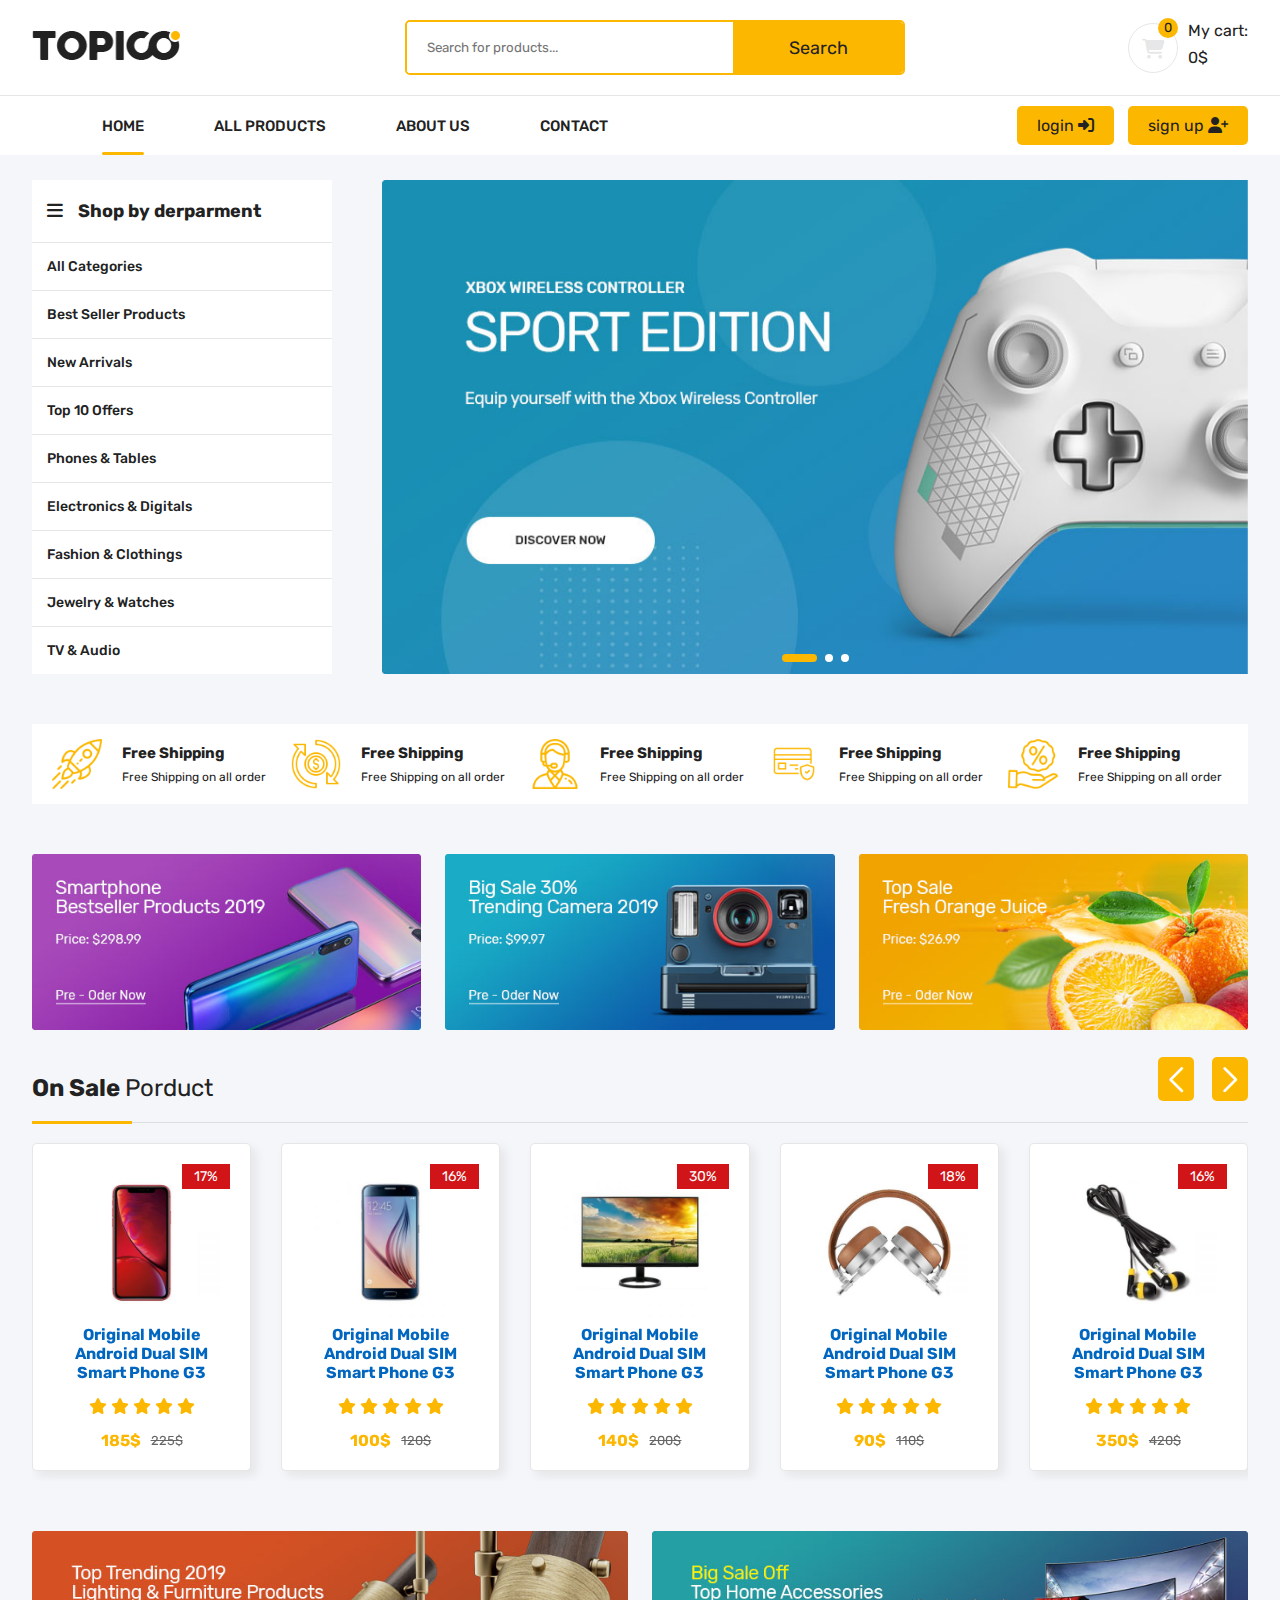
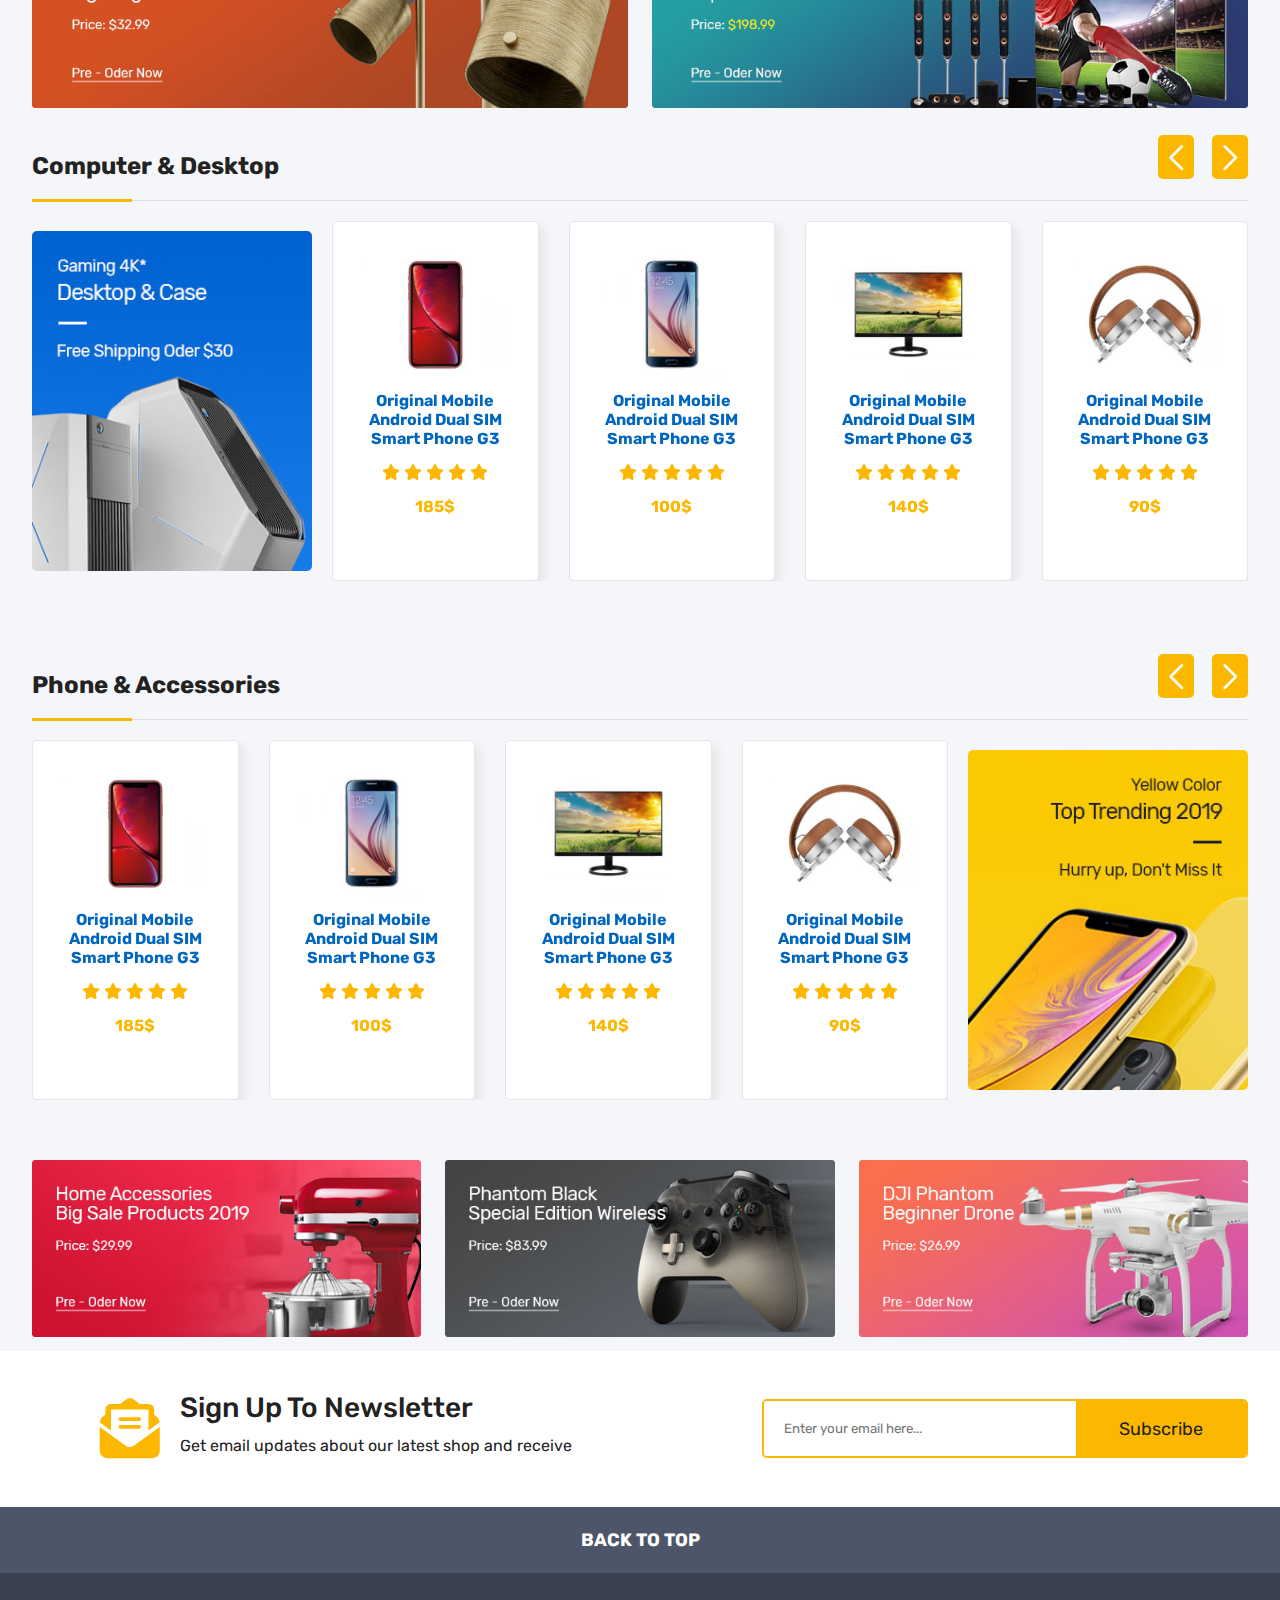
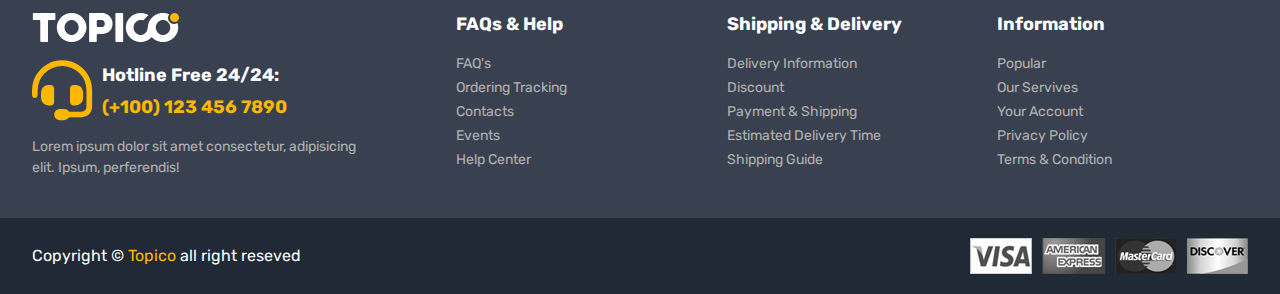
<file: index.html>
<!DOCTYPE html>
<html lang="en">

<head>
    <meta charset="UTF-8">
    <meta name="viewport" content="width=device-width, initial-scale=1.0">
    <!-- Style css -->
    <link rel="stylesheet" href="../css/style.css">
    <!-- Font Awesome -->
    <link rel="stylesheet" href="https://cdnjs.cloudflare.com/ajax/libs/font-awesome/6.5.2/css/all.min.css" />

    <link rel="stylesheet" href="https://cdn.jsdelivr.net/npm/swiper@11/swiper-bundle.min.css" />

    <title>Topico</title>
</head>

<body>
    <header>
        <div class="container top-nav">
            <a href="./index.html" class="logo"><img src="./img/logo-black.png" alt="logo"></a>

            <form action="" class="search">
                <input type="search" placeholder="Search for products..." />
                <button type="submit">Search</button>
            </form>

            <div class="cart_header">
                <div class="icon_cart" onclick="openCart()">
                    <i class="fa-solid fa-cart-shopping"></i>
                    <span class="count_item">0</span>
                </div>
                <div class="total_price">
                    <p>My cart:</p>
                    <p class="price_cart_header">0$</p>
                </div>
            </div>
        </div>

        <nav>
            <div class="links container">

                <i onclick="openMenu()" class="fa-solid fa-bars btn_open_menu"></i>

                <ul class="mobile_menu">
                    <span class="bg-overlay" onclick="closeMenu()"></span>
                    <i onclick="closeMenu()" class="fa-regular fa-circle-xmark btn_close_menu"></i>
                    <img class="logo-menu" src="./img/logo-black.png" alt="">

                    <li class="active"><a href="./index.html">home</a></li>
                    <li><a href="./html/all_products.html">all products</a></li>
                    <li><a href="#">about us</a></li>
                    <li><a href="#">contact</a></li>
                </ul>

                <div class="loging_signup">
                    <a href="./html/login.html">login <i class="fa-solid fa-right-to-bracket"></i></a>
                    <a href="./html/signup.html">sign up <i class="fa-solid fa-user-plus"></i></a>
                </div>
            </div>
        </nav>
    </header>
    <div class="cart">
        <div class="top_cart">
            <h3>My cart <span class="count_item_cart"></span></h3>
            <span class="close_cart"><i class="fa-solid fa-xmark"></i></span>
        </div>

        <div class="items_in_cart">

        </div>

        <div class="bottom_cart">
            <div class="total">
                <p>Cart subtotal</p>
                <p class="price_cart_total"></p>
            </div>

            <div class="button_cart">
                <a href="./html/checkout.html" class="btn_cart">Proceed to checkout</a>
                <button class="btn_cart trams_bg" onclick="closeCart()">Shop more</button>
            </div>
        </div>
        <!-- <div class="bg-overlay-cart" onclick="closeCart()"></div> -->
    </div>
    
    <section class="slider">
        <div class="container">
            <div class="side_bar">
                <h2><i class="fa-solid fa-bars"></i>Shop by derparment</h2>
                <a href="#">All Categories</a>
                <a href="#">Best Seller Products</a>
                <a href="#">New Arrivals</a>
                <a href="#">Top 10 Offers</a>
                <a href="#">Phones & Tables</a>
                <a href="#">Electronics & Digitals</a>
                <a href="#">Fashion & Clothings</a>
                <a href="#">Jewelry & Watches</a>
                <a href="#">TV & Audio</a>
            </div>

            <div class="slide-swp mySwiper">
                <div class="swiper-wrapper">
                    <div class="swiper-slide">
                        <a href=""><img src="./img/slider-01.jpg" alt=""></a>
                    </div>
                    <div class="swiper-slide">
                        <a href=""><img src="./img/slider-02.jpg" alt=""></a>
                    </div>
                    <div class="swiper-slide">
                        <a href=""><img src="./img/slider-03.jpg" alt=""></a>
                    </div>
                </div>
                <div class="swiper-pagination"></div>
            </div>

        </div>
    </section>

    <section class="features">
        <div class="container">
            <div class="feature_item">
                <img src="./img/features1.png" alt="">
                <div class="text">
                    <h4>Free Shipping</h4>
                    <p>Free Shipping on all order</p>
                </div>
            </div>

            <div class="feature_item">
                <img src="./img/features2.png" alt="">
                <div class="text">
                    <h4>Free Shipping</h4>
                    <p>Free Shipping on all order</p>
                </div>
            </div>

            <div class="feature_item">
                <img src="./img/features3.png" alt="">
                <div class="text">
                    <h4>Free Shipping</h4>
                    <p>Free Shipping on all order</p>
                </div>
            </div>

            <div class="feature_item">
                <img src="./img/features4.png" alt="">
                <div class="text">
                    <h4>Free Shipping</h4>
                    <p>Free Shipping on all order</p>
                </div>
            </div>

            <div class="feature_item">
                <img src="./img/features5.png" alt="">
                <div class="text">
                    <h4>Free Shipping</h4>
                    <p>Free Shipping on all order</p>
                </div>
            </div>

        </div>
    </section>


    <section class="banner">
        <div class="container">

            <div class="banner_img">
                <div class="glass_hover"></div>
                <a href="#"></a>
                <img src="./img/banner/banner-1.jpg" alt="">

            </div>

            <div class="banner_img">
                <div class="glass_hover"></div>
                <a href="#"></a>
                <img src="./img/banner/banner-2.jpg" alt="">

            </div>

            <div class="banner_img">
                <div class="glass_hover"></div>
                <a href="#"></a>
                <img src="./img/banner/banner-3.jpg" alt="">

            </div>
        </div>
    </section>

    <section class="slide slide_sale">
        <div class="container">
            <div class="sale_sec mySwiper">

                <div class="top_slide">
                    <h2>on sale <span>porduct</span></h2>
                </div>


                <div id="swiper_items_sale" class="products swiper-wrapper">

                </div>

                <div class="swiper-button-next btn_Swip"></div>
                <div class="swiper-button-prev btn_Swip"></div>
            </div>
        </div>
    </section>

    <section class="banner  second_banner">
        <div class="container">

            <div class="banner_img">
                <div class="glass_hover"></div>
                <a href="#"></a>
                <img src="./img/banner/banner-4.jpg" alt="">

            </div>

            <div class="banner_img">
                <div class="glass_hover"></div>
                <a href="#"></a>
                <img src="./img/banner/banner-5.jpg" alt="">

            </div>
        </div>
    </section>

    <section class="slide slide_product">
        <div class="container">

            <div class="top_slide">
                <h2>Computer & Desktop</h2>
            </div>

            <div class="slide_with_img">

                <div class="categ_img">
                    <a href="#"><img src="./img/banner/banner-sm-1.jpg" alt=""></a>
                </div>

                <div class="product_swip mySwiper">
    
                    <div id="other_product_swiper" class="products other_product_swiper swiper-wrapper">
    
                    </div>
    
                    <div class="swiper-button-next btn_Swip"></div>
                    <div class="swiper-button-prev btn_Swip"></div>
                </div>

            </div>

        </div>
    </section>

    <section class="slide slide_product">
        <div class="container">

            <div class="top_slide">
                <h2>Phone & Accessories</h2>
            </div>

            <div class="slide_with_img">

                
                <div class="product_swip mySwiper">
                    
                    <div id="other_product_swiper2" class="products other_product_swiper swiper-wrapper">
                        
                    </div>
                    
                    <div class="swiper-button-next btn_Swip"></div>
                    <div class="swiper-button-prev btn_Swip"></div>
                </div>
                
                <div class="categ_img">
                    <a href="#"><img src="./img/banner/banner-sm-2.jpg" alt=""></a>
                </div>
            </div>

        </div>
    </section>

    <section class="banner">
        <div class="container">

            <div class="banner_img">
                <div class="glass_hover"></div>
                <a href="#"></a>
                <img src="./img/banner/banner-6.jpg" alt="">

            </div>

            <div class="banner_img">
                <div class="glass_hover"></div>
                <a href="#"></a>
                <img src="./img/banner/banner-7.jpg" alt="">

            </div>

            <div class="banner_img">
                <div class="glass_hover"></div>
                <a href="#"></a>
                <img src="./img/banner/banner-8.jpg" alt="">

            </div>
        </div>
    </section>

    <div class="newsletter">
        <div class="container">
            <div class="text">
                <i class="fa-solid fa-envelope-open-text"></i>
                <div class="content">
                    <h4>sign up to newsletter</h4>
                    <p>Get email updates about our latest shop and receive</p>
                </div>
            </div>

            <form action="" class="newsletter_form">
                <input type="email" placeholder="Enter your email here...">
                <button type="submit">Subscribe</button>
            </form>
        </div>
    </div>

    <div class="back_to_top">
        <p>back to top</p>
    </div>

    <footer>
        <div class="container">
            <div class="big_row">
                <img src="./img/logo-white.png" alt="">
                <div class="hotline">
                    <i class="fa-solid fa-headset"></i>
                    <div class="text">
                        <h5>Hotline Free 24/24:</h5>
                        <h6>(+100) 123 456 7890</h6>
                    </div>
                </div>

                <p>Lorem ipsum dolor sit amet consectetur, adipisicing elit. Ipsum, perferendis!</p>
            </div>

            <div class="row">

                <h4>FAQs & Help</h4>
                <div class="links">
                    <a href="#">FAQ's</a>
                    <a href="#">Ordering Tracking</a>
                    <a href="#">Contacts</a>
                    <a href="#">Events</a>
                    <a href="#">Help Center</a>
                </div>
            </div>

            <div class="row">

                <h4>Shipping & Delivery</h4>
                <div class="links">
                    <a href="#">Delivery Information</a>
                    <a href="#">Discount</a>
                    <a href="#">Payment & Shipping</a>
                    <a href="#">Estimated Delivery Time</a>
                    <a href="#">Shipping Guide</a>
                </div>
            </div>

            <div class="row">

                <h4>Information</h4>
                <div class="links">
                    <a href="#">Popular</a>
                    <a href="#">Our Servives</a>
                    <a href="#">Your Account</a>
                    <a href="#">Privacy Policy</a>
                    <a href="#">Terms & Condition</a>
                </div>
            </div>
        </div>

        <div class="bottom_footer">
            <div class="container">
                <p>Copyright &copy; <span>Topico</span> all right reseved</p>
                <div class="payment_img">
                    <img src="./img/payment-1.png" alt="">
                    <img src="./img/payment-2.png" alt="">
                    <img src="./img/payment-3.png" alt="">
                    <img src="./img/payment-4.png" alt="">
                </div>
            </div>
        </div>
    </footer>

    <script src="https://cdn.jsdelivr.net/npm/swiper@11/swiper-bundle.min.js"></script>
    <script src="./js/Swiper.js"></script>
    <script src="./js/script.js"></script>
    <script src="./js/items-home.js"></script>



</body>

</html>
</file>
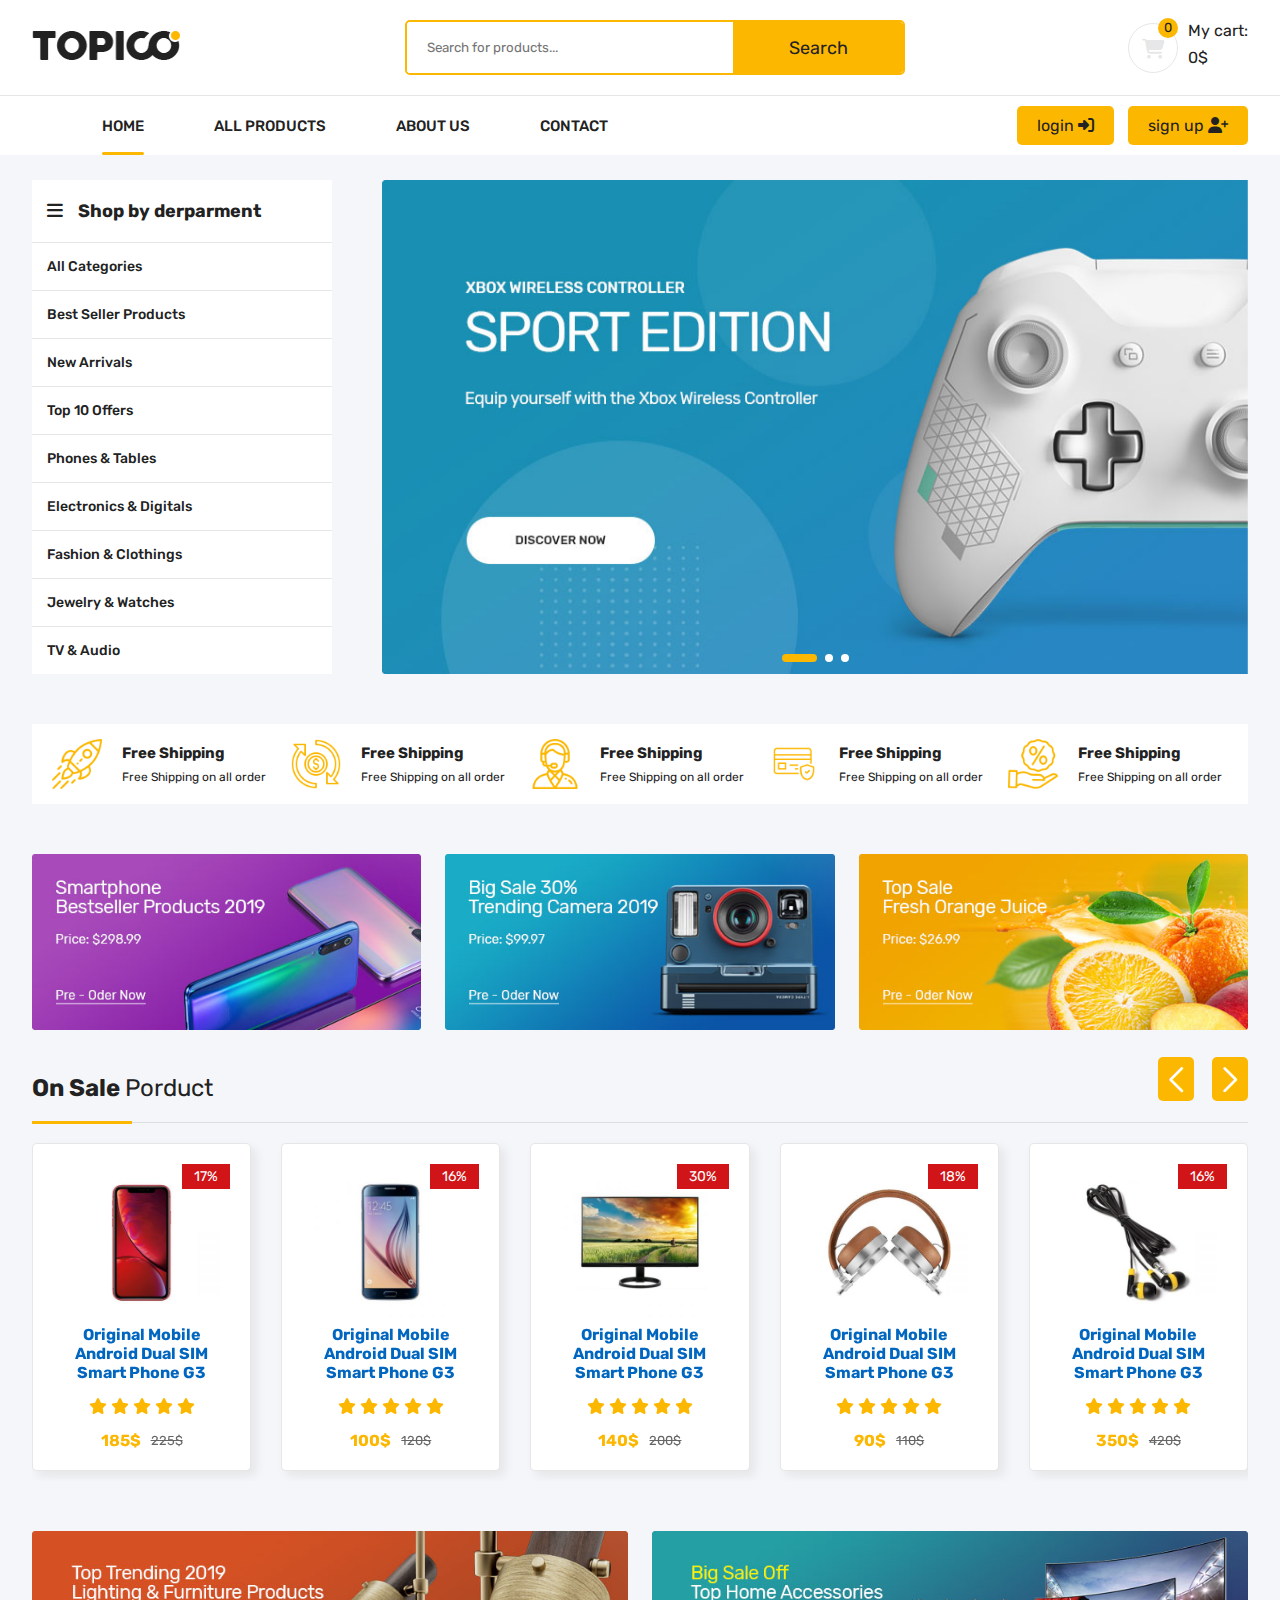
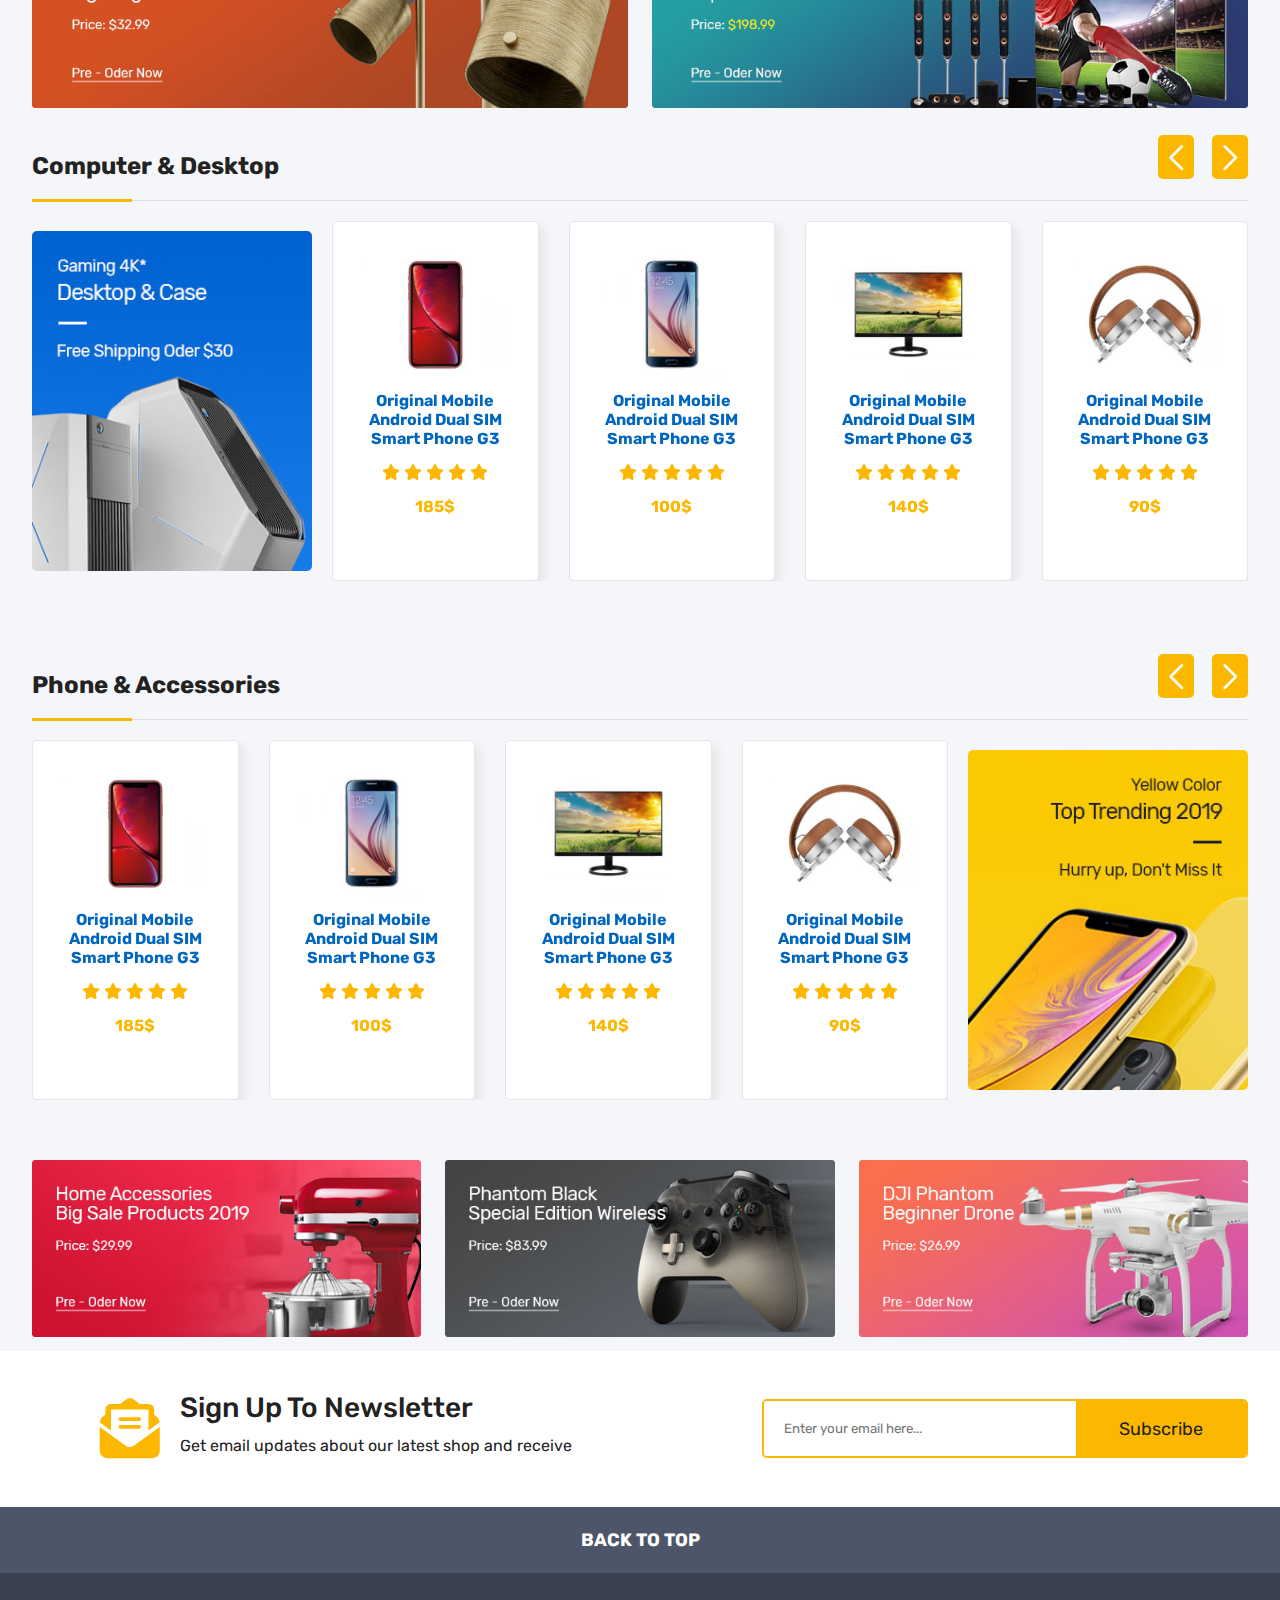
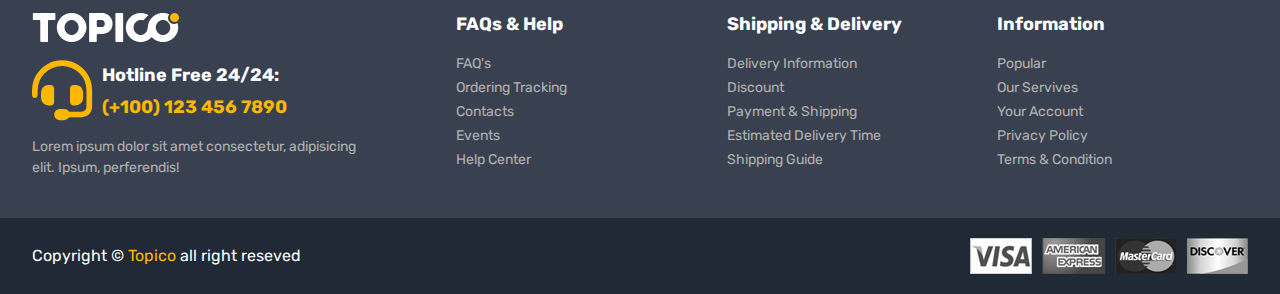
<file: html/index.html>
<!DOCTYPE html>
<html lang="en">

<head>
    <meta charset="UTF-8">
    <meta name="viewport" content="width=device-width, initial-scale=1.0">
    <!-- Style css -->
    <link rel="stylesheet" href="../css/style.css">
    <!-- Font Awesome -->
    <link rel="stylesheet" href="https://cdnjs.cloudflare.com/ajax/libs/font-awesome/6.5.2/css/all.min.css" />

    <link rel="stylesheet" href="https://cdn.jsdelivr.net/npm/swiper@11/swiper-bundle.min.css" />

    <title>Topico</title>
</head>

<body>
    <header>
        <div class="container top-nav">
            <a href="./index.html" class="logo"><img src="../img/logo-black.png" alt="logo"></a>

            <form action="" class="search">
                <input type="search" placeholder="Search for products..." />
                <button type="submit">Search</button>
            </form>

            <div class="cart_header">
                <div class="icon_cart" onclick="openCart()">
                    <i class="fa-solid fa-cart-shopping"></i>
                    <span class="count_item">0</span>
                </div>
                <div class="total_price">
                    <p>My cart:</p>
                    <p class="price_cart_header">0$</p>
                </div>
            </div>
        </div>

        <nav>
            <div class="links container">

                <i onclick="openMenu()" class="fa-solid fa-bars btn_open_menu"></i>

                <ul class="mobile_menu">
                    <span class="bg-overlay" onclick="closeMenu()"></span>
                    <i onclick="closeMenu()" class="fa-regular fa-circle-xmark btn_close_menu"></i>
                    <img class="logo-menu" src="../img/logo-black.png" alt="">

                    <li class="active"><a href="./index.html">home</a></li>
                    <li><a href="./all_products.html">all products</a></li>
                    <li><a href="#">about us</a></li>
                    <li><a href="#">contact</a></li>
                </ul>

                <div class="loging_signup">
                    <a href="./login.html">login <i class="fa-solid fa-right-to-bracket"></i></a>
                    <a href="./signup.html">sign up <i class="fa-solid fa-user-plus"></i></a>
                </div>
            </div>
        </nav>
    </header>
    <div class="cart">
        <div class="top_cart">
            <h3>My cart <span class="count_item_cart"></span></h3>
            <span class="close_cart"><i class="fa-solid fa-xmark"></i></span>
        </div>

        <div class="items_in_cart">

        </div>

        <div class="bottom_cart">
            <div class="total">
                <p>Cart subtotal</p>
                <p class="price_cart_total"></p>
            </div>

            <div class="button_cart">
                <a href="./checkout.html" class="btn_cart">Proceed to checkout</a>
                <button class="btn_cart trams_bg" onclick="closeCart()">Shop more</button>
            </div>
        </div>
        <!-- <div class="bg-overlay-cart" onclick="closeCart()"></div> -->
    </div>
    
    <section class="slider">
        <div class="container">
            <div class="side_bar">
                <h2><i class="fa-solid fa-bars"></i>Shop by derparment</h2>
                <a href="#">All Categories</a>
                <a href="#">Best Seller Products</a>
                <a href="#">New Arrivals</a>
                <a href="#">Top 10 Offers</a>
                <a href="#">Phones & Tables</a>
                <a href="#">Electronics & Digitals</a>
                <a href="#">Fashion & Clothings</a>
                <a href="#">Jewelry & Watches</a>
                <a href="#">TV & Audio</a>
            </div>

            <div class="slide-swp mySwiper">
                <div class="swiper-wrapper">
                    <div class="swiper-slide">
                        <a href=""><img src="../img/slider-01.jpg" alt=""></a>
                    </div>
                    <div class="swiper-slide">
                        <a href=""><img src="../img/slider-02.jpg" alt=""></a>
                    </div>
                    <div class="swiper-slide">
                        <a href=""><img src="../img/slider-03.jpg" alt=""></a>
                    </div>
                </div>
                <div class="swiper-pagination"></div>
            </div>

        </div>
    </section>

    <section class="features">
        <div class="container">
            <div class="feature_item">
                <img src="../img/features1.png" alt="">
                <div class="text">
                    <h4>Free Shipping</h4>
                    <p>Free Shipping on all order</p>
                </div>
            </div>

            <div class="feature_item">
                <img src="../img/features2.png" alt="">
                <div class="text">
                    <h4>Free Shipping</h4>
                    <p>Free Shipping on all order</p>
                </div>
            </div>

            <div class="feature_item">
                <img src="../img/features3.png" alt="">
                <div class="text">
                    <h4>Free Shipping</h4>
                    <p>Free Shipping on all order</p>
                </div>
            </div>

            <div class="feature_item">
                <img src="../img/features4.png" alt="">
                <div class="text">
                    <h4>Free Shipping</h4>
                    <p>Free Shipping on all order</p>
                </div>
            </div>

            <div class="feature_item">
                <img src="../img/features5.png" alt="">
                <div class="text">
                    <h4>Free Shipping</h4>
                    <p>Free Shipping on all order</p>
                </div>
            </div>

        </div>
    </section>


    <section class="banner">
        <div class="container">

            <div class="banner_img">
                <div class="glass_hover"></div>
                <a href="#"></a>
                <img src="../img/banner/banner-1.jpg" alt="">

            </div>

            <div class="banner_img">
                <div class="glass_hover"></div>
                <a href="#"></a>
                <img src="../img/banner/banner-2.jpg" alt="">

            </div>

            <div class="banner_img">
                <div class="glass_hover"></div>
                <a href="#"></a>
                <img src="../img/banner/banner-3.jpg" alt="">

            </div>
        </div>
    </section>

    <section class="slide slide_sale">
        <div class="container">
            <div class="sale_sec mySwiper">

                <div class="top_slide">
                    <h2>on sale <span>porduct</span></h2>
                </div>


                <div id="swiper_items_sale" class="products swiper-wrapper">

                </div>

                <div class="swiper-button-next btn_Swip"></div>
                <div class="swiper-button-prev btn_Swip"></div>
            </div>
        </div>
    </section>

    <section class="banner  second_banner">
        <div class="container">

            <div class="banner_img">
                <div class="glass_hover"></div>
                <a href="#"></a>
                <img src="../img/banner/banner-4.jpg" alt="">

            </div>

            <div class="banner_img">
                <div class="glass_hover"></div>
                <a href="#"></a>
                <img src="../img/banner/banner-5.jpg" alt="">

            </div>
        </div>
    </section>

    <section class="slide slide_product">
        <div class="container">

            <div class="top_slide">
                <h2>Computer & Desktop</h2>
            </div>

            <div class="slide_with_img">

                <div class="categ_img">
                    <a href="#"><img src="../img/banner/banner-sm-1.jpg" alt=""></a>
                </div>

                <div class="product_swip mySwiper">
    
                    <div id="other_product_swiper" class="products other_product_swiper swiper-wrapper">
    
                    </div>
    
                    <div class="swiper-button-next btn_Swip"></div>
                    <div class="swiper-button-prev btn_Swip"></div>
                </div>

            </div>

        </div>
    </section>

    <section class="slide slide_product">
        <div class="container">

            <div class="top_slide">
                <h2>Phone & Accessories</h2>
            </div>

            <div class="slide_with_img">

                
                <div class="product_swip mySwiper">
                    
                    <div id="other_product_swiper2" class="products other_product_swiper swiper-wrapper">
                        
                    </div>
                    
                    <div class="swiper-button-next btn_Swip"></div>
                    <div class="swiper-button-prev btn_Swip"></div>
                </div>
                
                <div class="categ_img">
                    <a href="#"><img src="../img/banner/banner-sm-2.jpg" alt=""></a>
                </div>
            </div>

        </div>
    </section>

    <section class="banner">
        <div class="container">

            <div class="banner_img">
                <div class="glass_hover"></div>
                <a href="#"></a>
                <img src="../img/banner/banner-6.jpg" alt="">

            </div>

            <div class="banner_img">
                <div class="glass_hover"></div>
                <a href="#"></a>
                <img src="../img/banner/banner-7.jpg" alt="">

            </div>

            <div class="banner_img">
                <div class="glass_hover"></div>
                <a href="#"></a>
                <img src="../img/banner/banner-8.jpg" alt="">

            </div>
        </div>
    </section>

    <div class="newsletter">
        <div class="container">
            <div class="text">
                <i class="fa-solid fa-envelope-open-text"></i>
                <div class="content">
                    <h4>sign up to newsletter</h4>
                    <p>Get email updates about our latest shop and receive</p>
                </div>
            </div>

            <form action="" class="newsletter_form">
                <input type="email" placeholder="Enter your email here...">
                <button type="submit">Subscribe</button>
            </form>
        </div>
    </div>

    <div class="back_to_top">
        <p>back to top</p>
    </div>

    <footer>
        <div class="container">
            <div class="big_row">
                <img src="../img/logo-white.png" alt="">
                <div class="hotline">
                    <i class="fa-solid fa-headset"></i>
                    <div class="text">
                        <h5>Hotline Free 24/24:</h5>
                        <h6>(+100) 123 456 7890</h6>
                    </div>
                </div>

                <p>Lorem ipsum dolor sit amet consectetur, adipisicing elit. Ipsum, perferendis!</p>
            </div>

            <div class="row">

                <h4>FAQs & Help</h4>
                <div class="links">
                    <a href="#">FAQ's</a>
                    <a href="#">Ordering Tracking</a>
                    <a href="#">Contacts</a>
                    <a href="#">Events</a>
                    <a href="#">Help Center</a>
                </div>
            </div>

            <div class="row">

                <h4>Shipping & Delivery</h4>
                <div class="links">
                    <a href="#">Delivery Information</a>
                    <a href="#">Discount</a>
                    <a href="#">Payment & Shipping</a>
                    <a href="#">Estimated Delivery Time</a>
                    <a href="#">Shipping Guide</a>
                </div>
            </div>

            <div class="row">

                <h4>Information</h4>
                <div class="links">
                    <a href="#">Popular</a>
                    <a href="#">Our Servives</a>
                    <a href="#">Your Account</a>
                    <a href="#">Privacy Policy</a>
                    <a href="#">Terms & Condition</a>
                </div>
            </div>
        </div>

        <div class="bottom_footer">
            <div class="container">
                <p>Copyright &copy; <span>Topico</span> all right reseved</p>
                <div class="payment_img">
                    <img src="../img/payment-1.png" alt="">
                    <img src="../img/payment-2.png" alt="">
                    <img src="../img/payment-3.png" alt="">
                    <img src="../img/payment-4.png" alt="">
                </div>
            </div>
        </div>
    </footer>

    <script src="https://cdn.jsdelivr.net/npm/swiper@11/swiper-bundle.min.js"></script>
    <script src="../js/Swiper.js"></script>
    <script src="../js/script.js"></script>
    <script src="../js/items-home.js"></script>



</body>

</html>
</file>
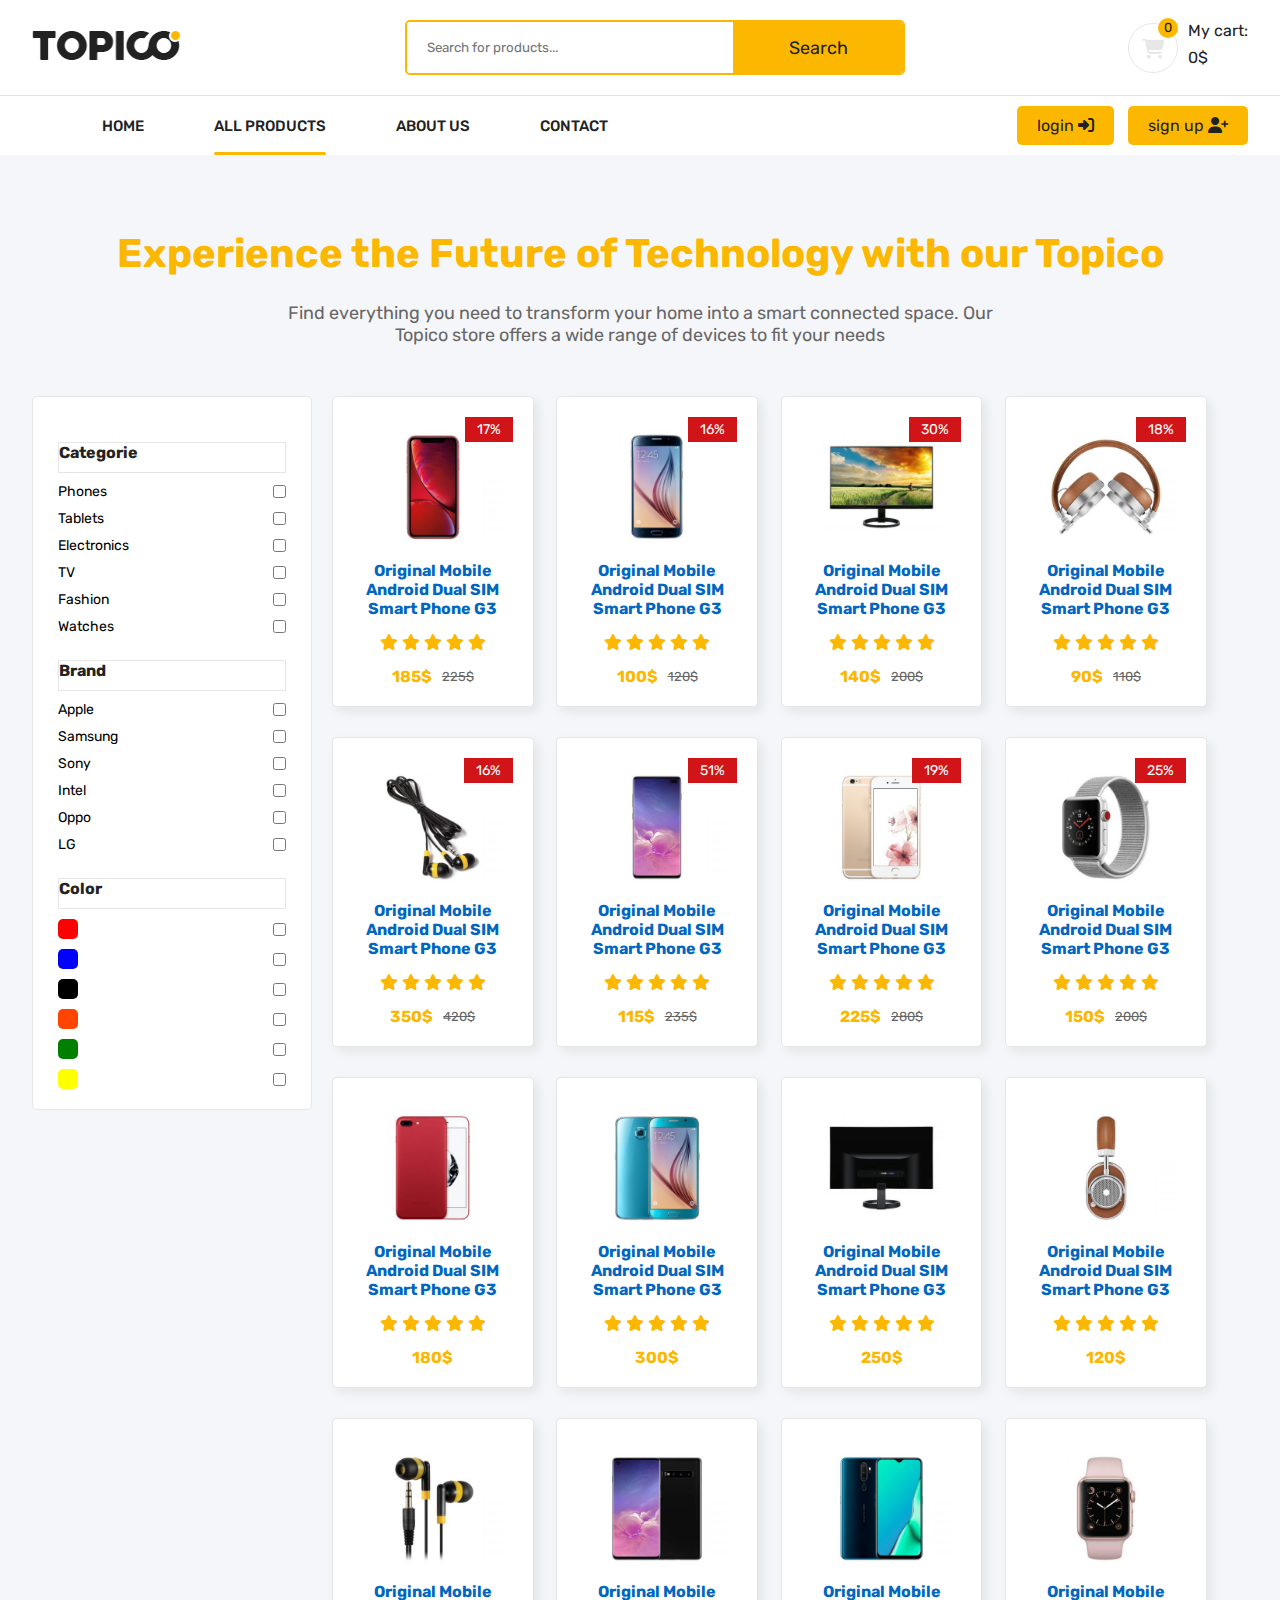
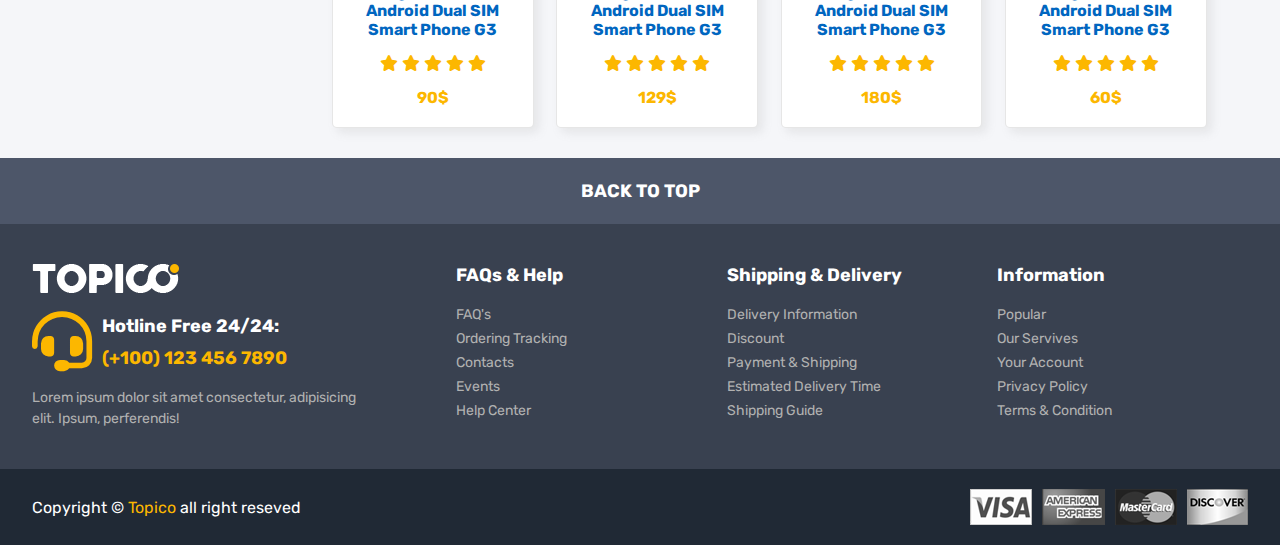
<file: html/all_products.html>
<!DOCTYPE html>
<html lang="en">

<head>
    <meta charset="UTF-8">
    <meta name="viewport" content="width=device-width, initial-scale=1.0">
    <!-- Style css -->
    <link rel="stylesheet" href="../css/style.css">
    <!-- Font Awesome -->
    <link rel="stylesheet" href="https://cdnjs.cloudflare.com/ajax/libs/font-awesome/6.5.2/css/all.min.css" />

    <title>Topico</title>
</head>

<body>
    <header>
        <div class="container top-nav">
            <a href="./index.html" class="logo"><img src="../img/logo-black.png" alt="logo"></a>

            <form action="" class="search">
                <input type="search" placeholder="Search for products..." />
                <button type="submit">Search</button>
            </form>

            <div class="cart_header">
                <div class="icon_cart" onclick="openCart()">
                    <i class="fa-solid fa-cart-shopping"></i>
                    <span class="count_item">0</span>
                </div>
                <div class="total_price">
                    <p>My cart:</p>
                    <p class="price_cart_header">0$</p>
                </div>
            </div>
        </div>

        <nav>
            <div class="links container">

                <i onclick="openMenu()" class="fa-solid fa-bars btn_open_menu"></i>

                <ul class="mobile_menu">
                    <span class="bg-overlay" onclick="closeMenu()"></span>
                    <i onclick="closeMenu()" class="fa-regular fa-circle-xmark btn_close_menu"></i>
                    <img class="logo-menu" src="../img/logo-black.png" alt="">

                    <li><a href="./index.html">home</a></li>
                    <li class="active"><a href="./all_products.html">all products</a></li>
                    <li><a href="#">about us</a></li>
                    <li><a href="#">contact</a></li>
                </ul>

                <div class="loging_signup">
                    <a href="./login.html">login <i class="fa-solid fa-right-to-bracket"></i></a>
                    <a href="./signup.html">sign up <i class="fa-solid fa-user-plus"></i></a>
                </div>
            </div>
        </nav>
    </header>

    <div class="cart">
        <div class="top_cart">
            <h3>My cart <span class="count_item_cart"></span></h3>
            <span class="close_cart"><i class="fa-solid fa-xmark"></i></span>
        </div>

        <div class="items_in_cart">

        </div>

        <div class="bottom_cart">
            <div class="total">
                <p>Cart subtotal</p>
                <p class="price_cart_total"></p>
            </div>

            <div class="button_cart">
                <a href="./checkout.html" class="btn_cart">Proceed to checkout</a>
                <button class="btn_cart trams_bg" onclick="closeCart()">Shop more</button>
            </div>
        </div>
        <!-- <div class="bg-overlay-cart" onclick="closeCart()"></div> -->
    </div>

    <div class="top_page">
        <div class="container">
            <h1>Experience the Future of Technology with our Topico</h1>
            <p>Find everything you need to transform your home into a smart connected space. Our Topico store offers a
                wide range of devices to fit your needs</p>
        </div>
    </div>

    <section class="all_products">
        <div class="container">
            <span class="btn-filter" onclick="close_open_filter()">filter <i class="fa-solid fa-filter"></i></span>
            <div class="filter">
                <div class="filter_item">
                    <h4>categorie</h4>
                    <div class="content">

                        <div class="item">
                            <span>Phones</span>
                            <input type="checkbox" name="" id="">
                        </div>

                        <div class="item">
                            <span>Tablets</span>
                            <input type="checkbox" name="" id="">
                        </div>

                        <div class="item">
                            <span>Electronics</span>
                            <input type="checkbox" name="" id="">
                        </div>

                        <div class="item">
                            <span>TV</span>
                            <input type="checkbox" name="" id="">
                        </div>

                        <div class="item">
                            <span>Fashion</span>
                            <input type="checkbox" name="" id="">
                        </div>
                        
                        <div class="item">
                            <span>Watches</span>
                            <input type="checkbox" name="" id="">
                        </div>
                    </div>
                </div>

                <div class="filter_item">
                    <h4>Brand</h4>
                    <div class="content">

                        <div class="item">
                            <span>Apple</span>
                            <input type="checkbox" name="" id="">
                        </div>

                        <div class="item">
                            <span>Samsung</span>
                            <input type="checkbox" name="" id="">
                        </div>

                        <div class="item">
                            <span>Sony</span>
                            <input type="checkbox" name="" id="">
                        </div>

                        <div class="item">
                            <span>Intel</span>
                            <input type="checkbox" name="" id="">
                        </div>

                        <div class="item">
                            <span>Oppo</span>
                            <input type="checkbox" name="" id="">
                        </div>
                        
                        <div class="item">
                            <span>LG</span>
                            <input type="checkbox" name="" id="">
                        </div>
                    </div>
                </div>

                <div class="filter_item">
                    <h4>Color</h4>
                    <d class="content">

                        <div class="item">
                            <span class="color" style="background-color: red;"></span>
                            <input type="checkbox">
                        </div>

                        <div class="item">
                            <span class="color" style="background-color: blue;"></span>
                            <input type="checkbox">
                        </div>

                        <div class="item">
                            <span class="color" style="background-color: black;"></span>
                            <input type="checkbox">
                        </div>

                        <div class="item">
                            <span class="color" style="background-color: orangered;"></span>
                            <input type="checkbox">
                        </div>

                        <div class="item">
                            <span class="color" style="background-color: green;"></span>
                            <input type="checkbox">
                        </div>

                        <div class="item">
                            <span class="color" style="background-color: yellow;"></span>
                            <input type="checkbox">
                        </div>
                </div>
            </div>

            <div id="products_dev" class="products_dev">

            </div>
        </div>
    </section>

    

    <div class="back_to_top">
        <p>back to top</p>
    </div>
    <footer>
        <div class="container">
            <div class="big_row">
                <img src="../img/logo-white.png" alt="">
                <div class="hotline">
                    <i class="fa-solid fa-headset"></i>
                    <div class="text">
                        <h5>Hotline Free 24/24:</h5>
                        <h6>(+100) 123 456 7890</h6>
                    </div>
                </div>

                <p>Lorem ipsum dolor sit amet consectetur, adipisicing elit. Ipsum, perferendis!</p>
            </div>

            <div class="row">

                <h4>FAQs & Help</h4>
                <div class="links">
                    <a href="#">FAQ's</a>
                    <a href="#">Ordering Tracking</a>
                    <a href="#">Contacts</a>
                    <a href="#">Events</a>
                    <a href="#">Help Center</a>
                </div>
            </div>

            <div class="row">

                <h4>Shipping & Delivery</h4>
                <div class="links">
                    <a href="#">Delivery Information</a>
                    <a href="#">Discount</a>
                    <a href="#">Payment & Shipping</a>
                    <a href="#">Estimated Delivery Time</a>
                    <a href="#">Shipping Guide</a>
                </div>
            </div>

            <div class="row">

                <h4>Information</h4>
                <div class="links">
                    <a href="#">Popular</a>
                    <a href="#">Our Servives</a>
                    <a href="#">Your Account</a>
                    <a href="#">Privacy Policy</a>
                    <a href="#">Terms & Condition</a>
                </div>
            </div>
        </div>

        <div class="bottom_footer">
            <div class="container">
                <p>Copyright &copy; <span>Topico</span> all right reseved</p>
                <div class="payment_img">
                    <img src="../img/payment-1.png" alt="">
                    <img src="../img/payment-2.png" alt="">
                    <img src="../img/payment-3.png" alt="">
                    <img src="../img/payment-4.png" alt="">
                </div>
            </div>
        </div>
    </footer>

    <script src="../js/script.js"></script>
    <script src="../js/allProducts.js"></script>



</body>

</html>
</file>
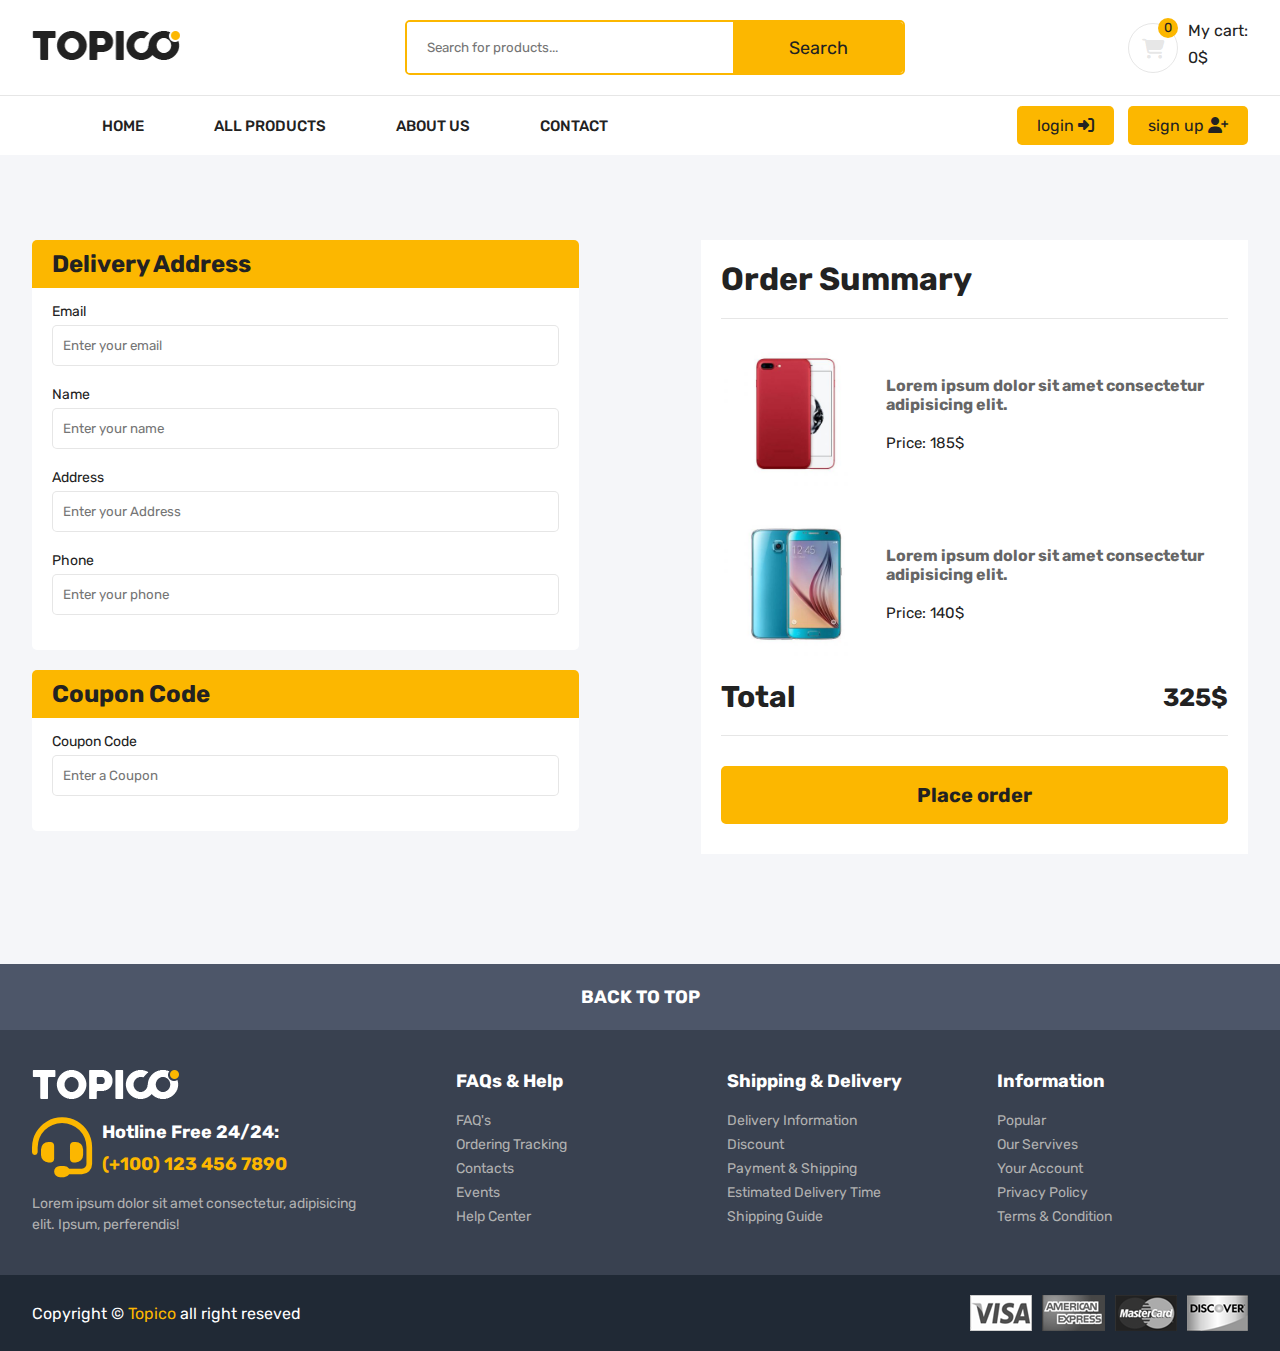
<file: html/checkout.html>
<!DOCTYPE html>
<html lang="en">

<head>
    <meta charset="UTF-8">
    <meta name="viewport" content="width=device-width, initial-scale=1.0">
    <!-- Style css -->
    <link rel="stylesheet" href="../css/style.css">
    <!-- Font Awesome -->
    <link rel="stylesheet" href="https://cdnjs.cloudflare.com/ajax/libs/font-awesome/6.5.2/css/all.min.css" />

    <title>Topico</title>
</head>

<body>
    <header>
        <div class="container top-nav">
            <a href="./index.html" class="logo"><img src="../img/logo-black.png" alt="logo"></a>

            <form action="" class="search">
                <input type="search" placeholder="Search for products..." />
                <button type="submit">Search</button>
            </form>

            <div class="cart_header">
                <div class="icon_cart" onclick="openCart()">
                    <i class="fa-solid fa-cart-shopping"></i>
                    <span class="count_item">0</span>
                </div>
                <div class="total_price">
                    <p>My cart:</p>
                    <p class="price_cart_header">0$</p>
                </div>
            </div>
        </div>

        <nav>
            <div class="links container">

                <i onclick="openMenu()" class="fa-solid fa-bars btn_open_menu"></i>

                <ul class="mobile_menu">
                    <span class="bg-overlay" onclick="closeMenu()"></span>
                    <i onclick="closeMenu()" class="fa-regular fa-circle-xmark btn_close_menu"></i>
                    <img class="logo-menu" src="../img/logo-black.png" alt="">

                    <li><a href="./index.html">home</a></li>
                    <li><a href="./all_products.html">all products</a></li>
                    <li><a href="#">about us</a></li>
                    <li><a href="#">contact</a></li>
                </ul>

                <div class="loging_signup">
                    <a href="./login.html">login <i class="fa-solid fa-right-to-bracket"></i></a>
                    <a href="./signup.html">sign up <i class="fa-solid fa-user-plus"></i></a>
                </div>
            </div>
        </nav>
    </header>

    <div class="cart">
        <div class="top_cart">
            <h3>My cart <span class="count_item_cart"></span></h3>
            <span class="close_cart"><i class="fa-solid fa-xmark"></i></span>
        </div>

        <div class="items_in_cart">

        </div>

        <div class="bottom_cart">
            <div class="total">
                <p>Cart subtotal</p>
                <p class="price_cart_total"></p>
            </div>

            <div class="button_cart">
                <a href="./checkout.html" class="btn_cart">Proceed to checkout</a>
                <button class="btn_cart trams_bg" onclick="closeCart()">Shop more</button>
            </div>
        </div>
        <!-- <div class="bg-overlay-cart" onclick="closeCart()"></div> -->
    </div>

    <section class="checkout">
        <div class="container">
            <form action="">
                <div class="address">
                    <h2>Delivery Address</h2>
                    <div class="inputs">
                        <label for="">Email</label>
                        <input type="email" placeholder="Enter your email">

                        <label for="">Name</label>
                        <input type="text" placeholder="Enter your name">

                        <label for="">Address</label>
                        <input type="text" placeholder="Enter your Address">

                        <label for="">Phone</label>
                        <input type="text" placeholder="Enter your phone">
                    </div>
                </div>

                <div class="coupon">
                    <h2>Coupon Code</h2>
                    <div class="inputs">
                        <label for="">Coupon Code</label>
                        <input type="text" placeholder="Enter a Coupon">
                    </div>
                </div>
            </form>

            <div class="orderSummary">
                <h1>Order Summary</h1>

                <div class="items">
                    <div class="item_cart">
                        <img src="../img/product/product-1.jpg" alt="">

                        <div class="content">
                            <h4>Lorem ipsum dolor sit amet consectetur adipisicing elit.</h4>
                            <p class="price_cart">Price: <span>185$</span></p>
                        </div>
                    </div>

                    <div class="item_cart">
                        <img src="../img/product/product-2.jpg" alt="">

                        <div class="content">
                            <h4>Lorem ipsum dolor sit amet consectetur adipisicing elit.</h4>
                            <p class="price_cart">Price: <span>140$</span></p>
                        </div>
                    </div>

                    <div class="total">
                        <p>total</p>
                        <span>325$</span>
                    </div>

                    <div class="button_div">
                        <button>Place order</button>
                    </div>
                </div>
            </div>
        </div>
    </section>




    <div class="back_to_top">
        <p>back to top</p>
    </div>
    <footer>
        <div class="container">
            <div class="big_row">
                <img src="../img/logo-white.png" alt="">
                <div class="hotline">
                    <i class="fa-solid fa-headset"></i>
                    <div class="text">
                        <h5>Hotline Free 24/24:</h5>
                        <h6>(+100) 123 456 7890</h6>
                    </div>
                </div>

                <p>Lorem ipsum dolor sit amet consectetur, adipisicing elit. Ipsum, perferendis!</p>
            </div>

            <div class="row">

                <h4>FAQs & Help</h4>
                <div class="links">
                    <a href="#">FAQ's</a>
                    <a href="#">Ordering Tracking</a>
                    <a href="#">Contacts</a>
                    <a href="#">Events</a>
                    <a href="#">Help Center</a>
                </div>
            </div>

            <div class="row">

                <h4>Shipping & Delivery</h4>
                <div class="links">
                    <a href="#">Delivery Information</a>
                    <a href="#">Discount</a>
                    <a href="#">Payment & Shipping</a>
                    <a href="#">Estimated Delivery Time</a>
                    <a href="#">Shipping Guide</a>
                </div>
            </div>

            <div class="row">

                <h4>Information</h4>
                <div class="links">
                    <a href="#">Popular</a>
                    <a href="#">Our Servives</a>
                    <a href="#">Your Account</a>
                    <a href="#">Privacy Policy</a>
                    <a href="#">Terms & Condition</a>
                </div>
            </div>
        </div>

        <div class="bottom_footer">
            <div class="container">
                <p>Copyright &copy; <span>Topico</span> all right reseved</p>
                <div class="payment_img">
                    <img src="../img/payment-1.png" alt="">
                    <img src="../img/payment-2.png" alt="">
                    <img src="../img/payment-3.png" alt="">
                    <img src="../img/payment-4.png" alt="">
                </div>
            </div>
        </div>
    </footer>

    <script src="../js/script.js"></script>
    



</body>

</html>
</file>
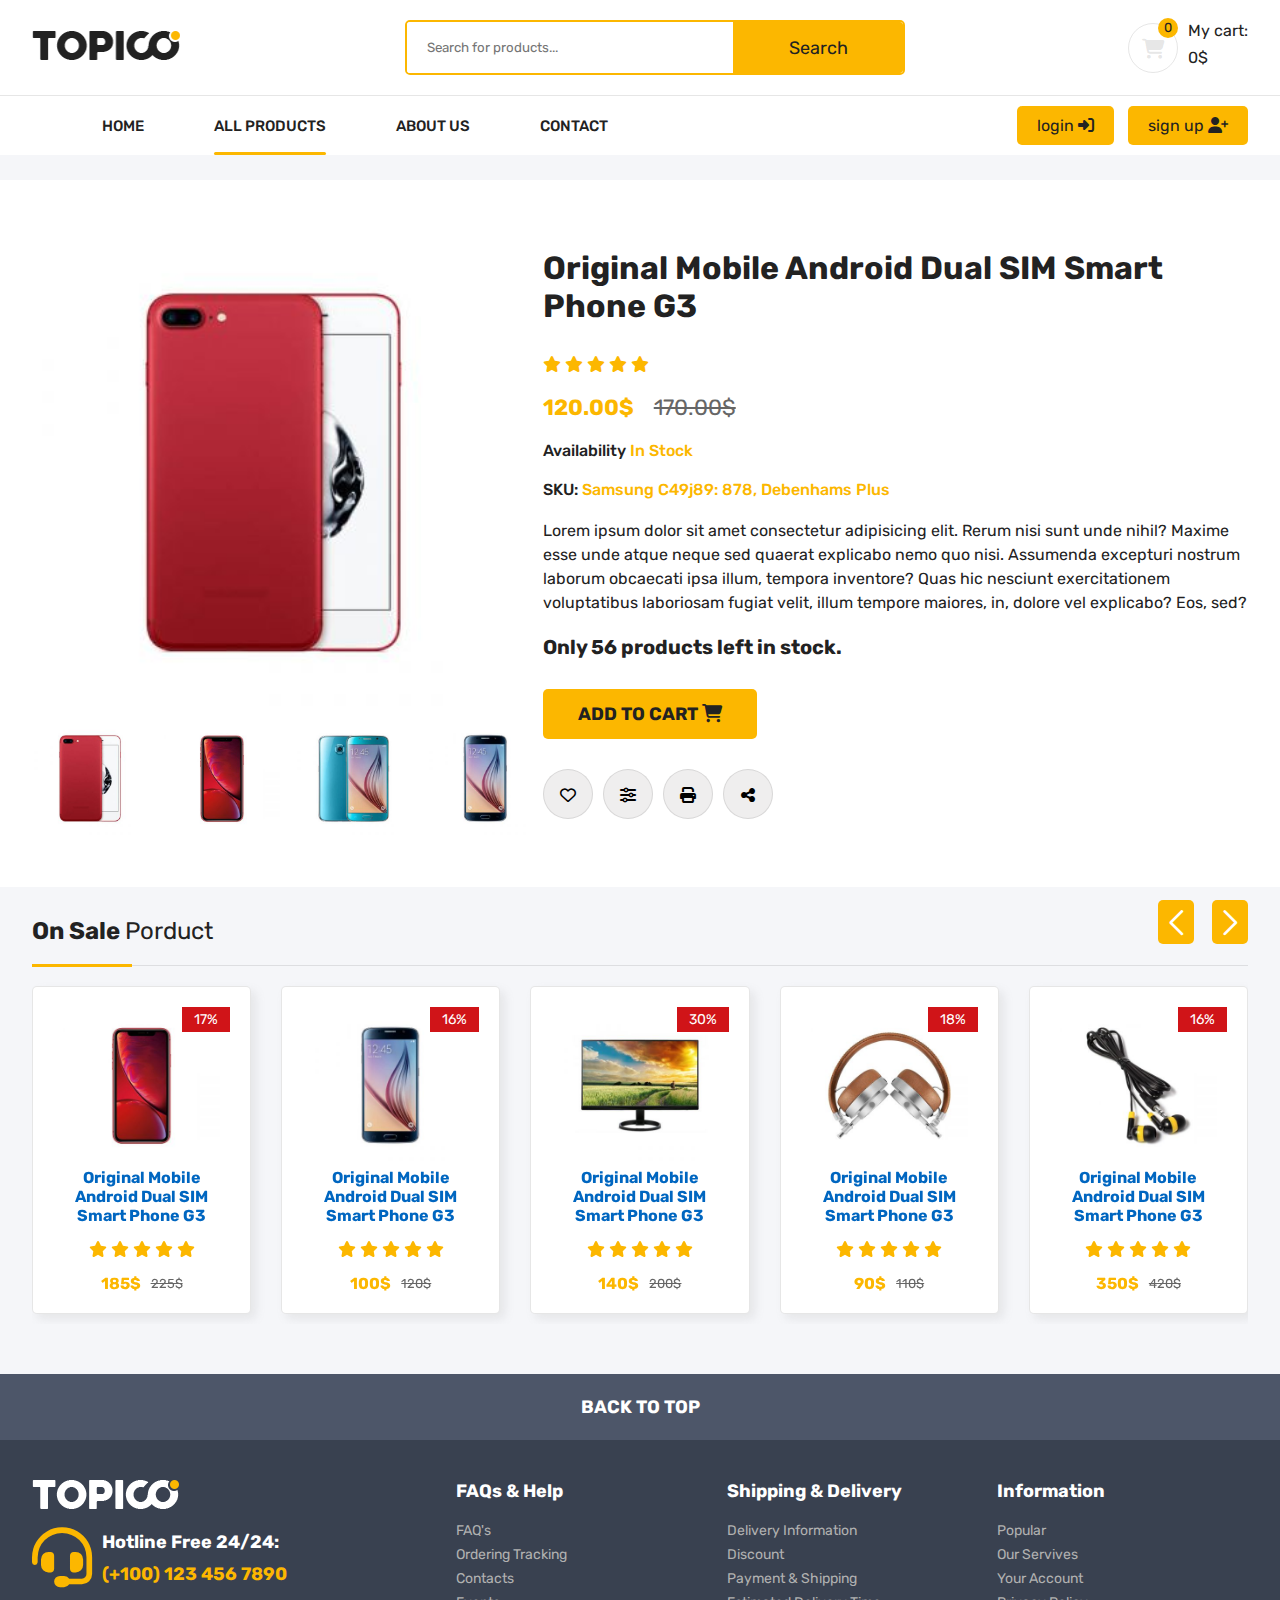
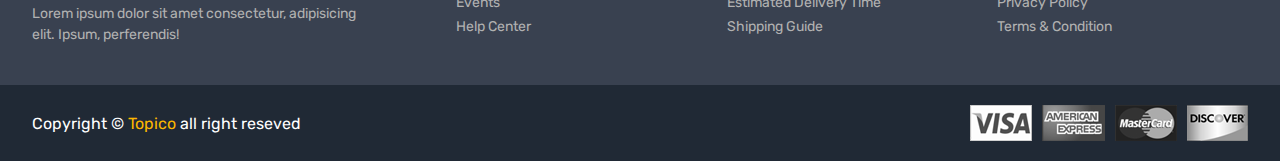
<file: html/item.html>
<!DOCTYPE html>
<html lang="en">

<head>
    <meta charset="UTF-8">
    <meta name="viewport" content="width=device-width, initial-scale=1.0">
    <!-- Style css -->
    <link rel="stylesheet" href="../css/style.css">
    <!-- Font Awesome -->
    <link rel="stylesheet" href="https://cdnjs.cloudflare.com/ajax/libs/font-awesome/6.5.2/css/all.min.css" />

    <link rel="stylesheet" href="https://cdn.jsdelivr.net/npm/swiper@11/swiper-bundle.min.css" />

    <title>Topico</title>
</head>

<body>
    <header>
        <div class="container top-nav">
            <a href="./index.html" class="logo"><img src="../img/logo-black.png" alt="logo"></a>

            <form action="" class="search">
                <input type="search" placeholder="Search for products..." />
                <button type="submit">Search</button>
            </form>

            <div class="cart_header">
                <div class="icon_cart" onclick="openCart()">
                    <i class="fa-solid fa-cart-shopping"></i>
                    <span class="count_item">0</span>
                </div>
                <div class="total_price">
                    <p>My cart:</p>
                    <p class="price_cart_header">0$</p>
                </div>
            </div>
        </div>

        <nav>
            <div class="links container">

                <i onclick="openMenu()" class="fa-solid fa-bars btn_open_menu"></i>

                <ul class="mobile_menu">
                    <span class="bg-overlay" onclick="closeMenu()"></span>
                    <i onclick="closeMenu()" class="fa-regular fa-circle-xmark btn_close_menu"></i>
                    <img class="logo-menu" src="../img/logo-black.png" alt="">

                    <li><a href="./index.html">home</a></li>
                    <li class="active"><a href="./all_products.html">all products</a></li>
                    <li><a href="#">about us</a></li>
                    <li><a href="#">contact</a></li>
                </ul>

                <div class="loging_signup">
                    <a href="./login.html">login <i class="fa-solid fa-right-to-bracket"></i></a>
                    <a href="./signup.html">sign up <i class="fa-solid fa-user-plus"></i></a>
                </div>
            </div>
        </nav>
    </header>

    <div class="cart">
        <div class="top_cart">
            <h3>My cart <span class="count_item_cart"></span></h3>
            <span class="close_cart"><i class="fa-solid fa-xmark"></i></span>
        </div>

        <div class="items_in_cart">

        </div>

        <div class="bottom_cart">
            <div class="total">
                <p>Cart subtotal</p>
                <p class="price_cart_total"></p>
            </div>

            <div class="button_cart">
                <a href="./checkout.html" class="btn_cart">Proceed to checkout</a>
                <button class="btn_cart trams_bg" onclick="closeCart()">Shop more</button>
            </div>
        </div>
        <!-- <div class="bg-overlay-cart" onclick="closeCart()"></div> -->
    </div>

    <div class="item_detail">
        <div class="container">
            <div class="img_item">
                <div class="big_img">
                    <img id="bigImg" src="../img/product/product-1.jpg" alt="">
                </div>

                <div class="sm-img">
                    <img onclick="changeImage(this.src)" src="../img/product/product-1.jpg" alt="">
                    <img onclick="changeImage(this.src)" src="../img/product/product1.jpg" alt="">
                    <img onclick="changeImage(this.src)" src="../img/product/product-2.jpg" alt="">
                    <img onclick="changeImage(this.src)" src="../img/product/product2.jpg" alt="">
                </div>
            </div>

            <div class="details">
                <h1 class="name">Original Mobile Android Dual SIM Smart Phone G3</h1>
                <div class="stars">
                    <i class="fa-solid fa-star"></i>
                    <i class="fa-solid fa-star"></i>
                    <i class="fa-solid fa-star"></i>
                    <i class="fa-solid fa-star"></i>
                    <i class="fa-solid fa-star"></i>
                </div>

                <div class="price">
                    <p><span>120.00$</span></p>
                    <p class="old_price">170.00$</p>
                </div>

                <h5>Availability <span>In Stock</span></h5>
                <h5>SKU: <span>Samsung C49j89: 878, Debenhams Plus</span></h5>

                <p class="text-p">Lorem ipsum dolor sit amet consectetur adipisicing elit. Rerum nisi sunt unde nihil? Maxime esse unde atque neque sed quaerat explicabo nemo quo nisi. Assumenda excepturi nostrum laborum obcaecati ipsa illum, tempora inventore? Quas hic nesciunt exercitationem voluptatibus laboriosam fugiat velit, illum tempore maiores, in, dolore vel explicabo? Eos, sed?</p>
                <h4>Only 56 products left in stock.</h4>

                <button>add to cart <i class="fa-solid fa-cart-shopping"></i></button>

                <div class="icons">
                    <span><i class="fa-regular fa-heart"></i></span>
                    <span><i class="fa-solid fa-sliders"></i></span>
                    <span><i class="fa-solid fa-print"></i></span>
                    <span><i class="fa-solid fa-share-nodes"></i></span>
                </div>
            </div>
        </div>
    </div>


    <section class="slide slide_sale">
        <div class="container">
            <div class="sale_sec mySwiper">

                <div class="top_slide">
                    <h2>on sale <span>porduct</span></h2>
                </div>


                <div id="swiper_items_sale" class="products swiper-wrapper">

                </div>

                <div class="swiper-button-next btn_Swip"></div>
                <div class="swiper-button-prev btn_Swip"></div>
            </div>
        </div>
    </section>

    <div class="back_to_top">
        <p>back to top</p>
    </div>

    <footer>
        <div class="container">
            <div class="big_row">
                <img src="../img/logo-white.png" alt="">
                <div class="hotline">
                    <i class="fa-solid fa-headset"></i>
                    <div class="text">
                        <h5>Hotline Free 24/24:</h5>
                        <h6>(+100) 123 456 7890</h6>
                    </div>
                </div>

                <p>Lorem ipsum dolor sit amet consectetur, adipisicing elit. Ipsum, perferendis!</p>
            </div>

            <div class="row">

                <h4>FAQs & Help</h4>
                <div class="links">
                    <a href="#">FAQ's</a>
                    <a href="#">Ordering Tracking</a>
                    <a href="#">Contacts</a>
                    <a href="#">Events</a>
                    <a href="#">Help Center</a>
                </div>
            </div>

            <div class="row">

                <h4>Shipping & Delivery</h4>
                <div class="links">
                    <a href="#">Delivery Information</a>
                    <a href="#">Discount</a>
                    <a href="#">Payment & Shipping</a>
                    <a href="#">Estimated Delivery Time</a>
                    <a href="#">Shipping Guide</a>
                </div>
            </div>

            <div class="row">

                <h4>Information</h4>
                <div class="links">
                    <a href="#">Popular</a>
                    <a href="#">Our Servives</a>
                    <a href="#">Your Account</a>
                    <a href="#">Privacy Policy</a>
                    <a href="#">Terms & Condition</a>
                </div>
            </div>
        </div>

        <div class="bottom_footer">
            <div class="container">
                <p>Copyright &copy; <span>Topico</span> all right reseved</p>
                <div class="payment_img">
                    <img src="../img/payment-1.png" alt="">
                    <img src="../img/payment-2.png" alt="">
                    <img src="../img/payment-3.png" alt="">
                    <img src="../img/payment-4.png" alt="">
                </div>
            </div>
        </div>
    </footer>

    <script src="https://cdn.jsdelivr.net/npm/swiper@11/swiper-bundle.min.js"></script>
    <script src="../js/Swiper.js"></script>
    <script src="../js/script.js"></script>
    <script src="../js/items-home.js"></script>



</body>

</html>
</file>
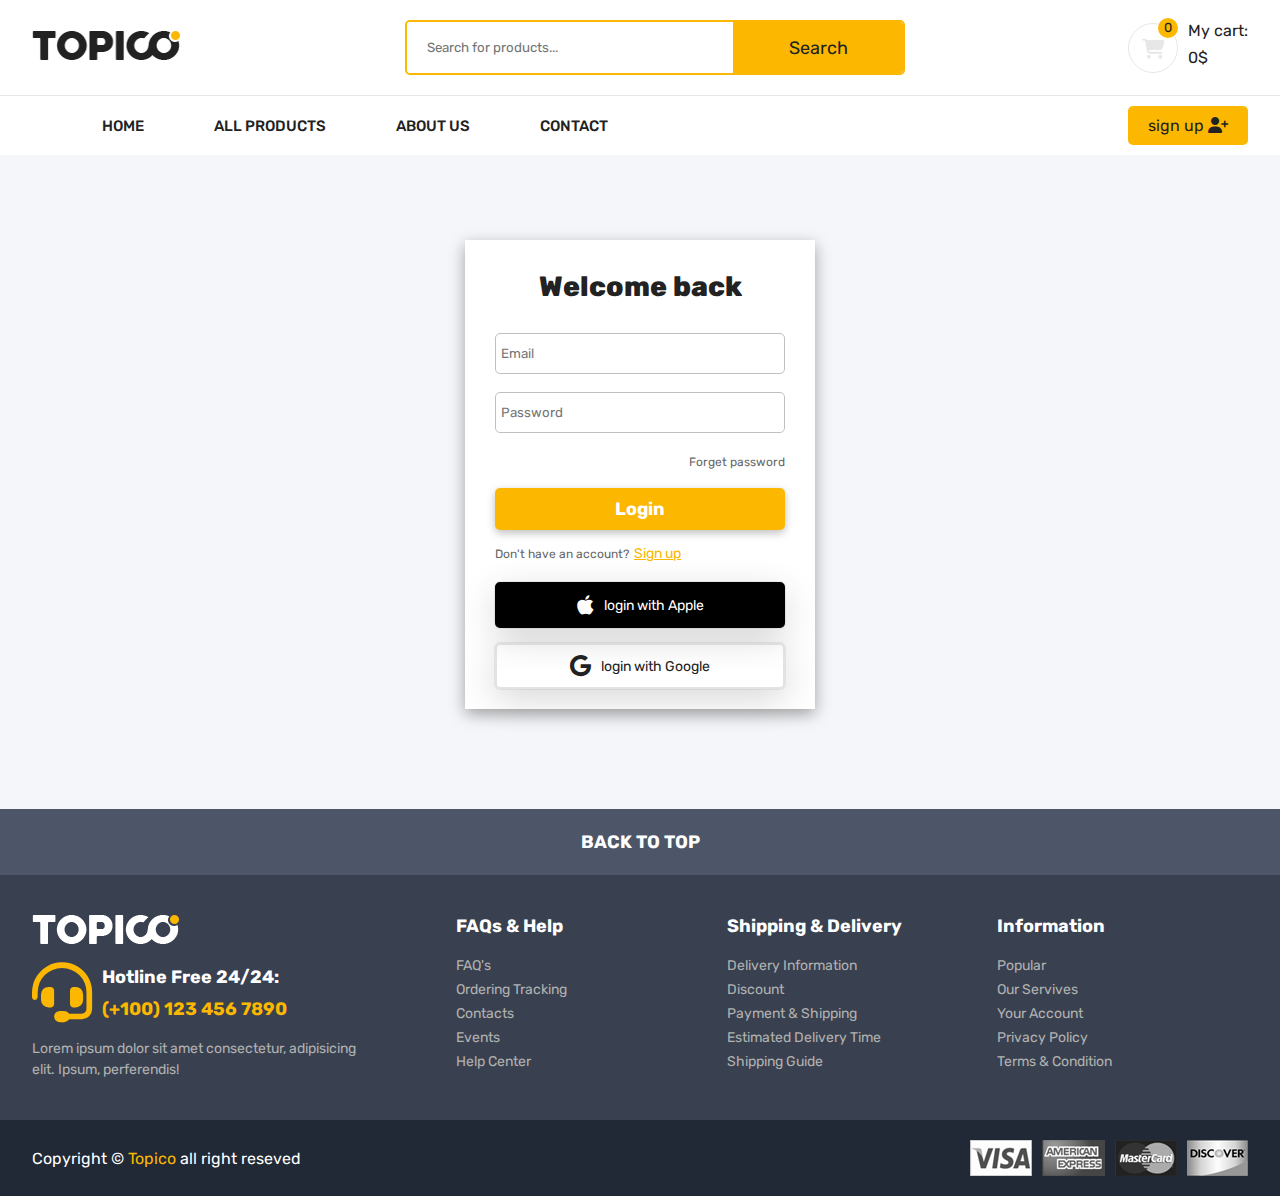
<file: html/login.html>
<!DOCTYPE html>
<html lang="en">

<head>
    <meta charset="UTF-8">
    <meta name="viewport" content="width=device-width, initial-scale=1.0">
    <!-- Style css -->
    <link rel="stylesheet" href="../css/style.css">
    <!-- Font Awesome -->
    <link rel="stylesheet" href="https://cdnjs.cloudflare.com/ajax/libs/font-awesome/6.5.2/css/all.min.css" />

    <title>Topico</title>
</head>

<body>
    <header>
        <div class="container top-nav">
            <a href="./index.html" class="logo"><img src="../img/logo-black.png" alt="logo"></a>

            <form action="" class="search">
                <input type="search" placeholder="Search for products..." />
                <button type="submit">Search</button>
            </form>

            <div class="cart_header">
                <div class="icon_cart" onclick="openCart()">
                    <i class="fa-solid fa-cart-shopping"></i>
                    <span class="count_item">0</span>
                </div>
                <div class="total_price">
                    <p>My cart:</p>
                    <p class="price_cart_header">0$</p>
                </div>
            </div>
        </div>

        <nav>
            <div class="links container">

                <i onclick="openMenu()" class="fa-solid fa-bars btn_open_menu"></i>

                <ul class="mobile_menu">
                    <span class="bg-overlay" onclick="closeMenu()"></span>
                    <i onclick="closeMenu()" class="fa-regular fa-circle-xmark btn_close_menu"></i>
                    <img class="logo-menu" src="../img/logo-black.png" alt="">

                    <li><a href="./index.html">home</a></li>
                    <li><a href="./all_products.html">all products</a></li>
                    <li><a href="#">about us</a></li>
                    <li><a href="#">contact</a></li>
                </ul>

                <div class="loging_signup">
                    
                    <a href="./signup.html">sign up <i class="fa-solid fa-user-plus"></i></a>
                </div>
            </div>
        </nav>
    </header>

    <div class="cart">
        <div class="top_cart">
            <h3>My cart <span class="count_item_cart"></span></h3>
            <span class="close_cart"><i class="fa-solid fa-xmark"></i></span>
        </div>

        <div class="items_in_cart">

        </div>

        <div class="bottom_cart">
            <div class="total">
                <p>Cart subtotal</p>
                <p class="price_cart_total"></p>
            </div>

            <div class="button_cart">
                <a href="./checkout.html" class="btn_cart">Proceed to checkout</a>
                <button class="btn_cart trams_bg" onclick="closeCart()">Shop more</button>
            </div>
        </div>
        <!-- <div class="bg-overlay-cart" onclick="closeCart()"></div> -->
    </div>

    <section class="signin sec_form">
        <div class="form_container">
            <p class="title">Welcome back</p>

            <form action="" class="form">
                <input type="email" placeholder="Email">
                <input type="password" placeholder="Password">

                <p class="page-link">

                    <a href="#" class="page-link-label">Forget password</a>
                </p>

                <button class="form-btn">Login</button>
            </form>

            <p class="sign-up-label">
                Don't have an account? <a href="./signup.html" class="sign-up-link">Sign up</a>
            </p>

            <div class="buttons-container">
                <div class="apple-login-button">
                    <i class="fa-brands fa-apple"></i>
                    <span>login with Apple</span>
                </div>

                <div class="google-login-button">
                    <i class="fa-brands fa-google"></i>
                    <span>login with Google</span>
                </div>
            </div>
        </div>
    </section>




    <div class="back_to_top">
        <p>back to top</p>
    </div>
    <footer>
        <div class="container">
            <div class="big_row">
                <img src="../img/logo-white.png" alt="">
                <div class="hotline">
                    <i class="fa-solid fa-headset"></i>
                    <div class="text">
                        <h5>Hotline Free 24/24:</h5>
                        <h6>(+100) 123 456 7890</h6>
                    </div>
                </div>

                <p>Lorem ipsum dolor sit amet consectetur, adipisicing elit. Ipsum, perferendis!</p>
            </div>

            <div class="row">

                <h4>FAQs & Help</h4>
                <div class="links">
                    <a href="#">FAQ's</a>
                    <a href="#">Ordering Tracking</a>
                    <a href="#">Contacts</a>
                    <a href="#">Events</a>
                    <a href="#">Help Center</a>
                </div>
            </div>

            <div class="row">

                <h4>Shipping & Delivery</h4>
                <div class="links">
                    <a href="#">Delivery Information</a>
                    <a href="#">Discount</a>
                    <a href="#">Payment & Shipping</a>
                    <a href="#">Estimated Delivery Time</a>
                    <a href="#">Shipping Guide</a>
                </div>
            </div>

            <div class="row">

                <h4>Information</h4>
                <div class="links">
                    <a href="#">Popular</a>
                    <a href="#">Our Servives</a>
                    <a href="#">Your Account</a>
                    <a href="#">Privacy Policy</a>
                    <a href="#">Terms & Condition</a>
                </div>
            </div>
        </div>

        <div class="bottom_footer">
            <div class="container">
                <p>Copyright &copy; <span>Topico</span> all right reseved</p>
                <div class="payment_img">
                    <img src="../img/payment-1.png" alt="">
                    <img src="../img/payment-2.png" alt="">
                    <img src="../img/payment-3.png" alt="">
                    <img src="../img/payment-4.png" alt="">
                </div>
            </div>
        </div>
    </footer>

    <script src="../js/script.js"></script>
    



</body>

</html>
</file>
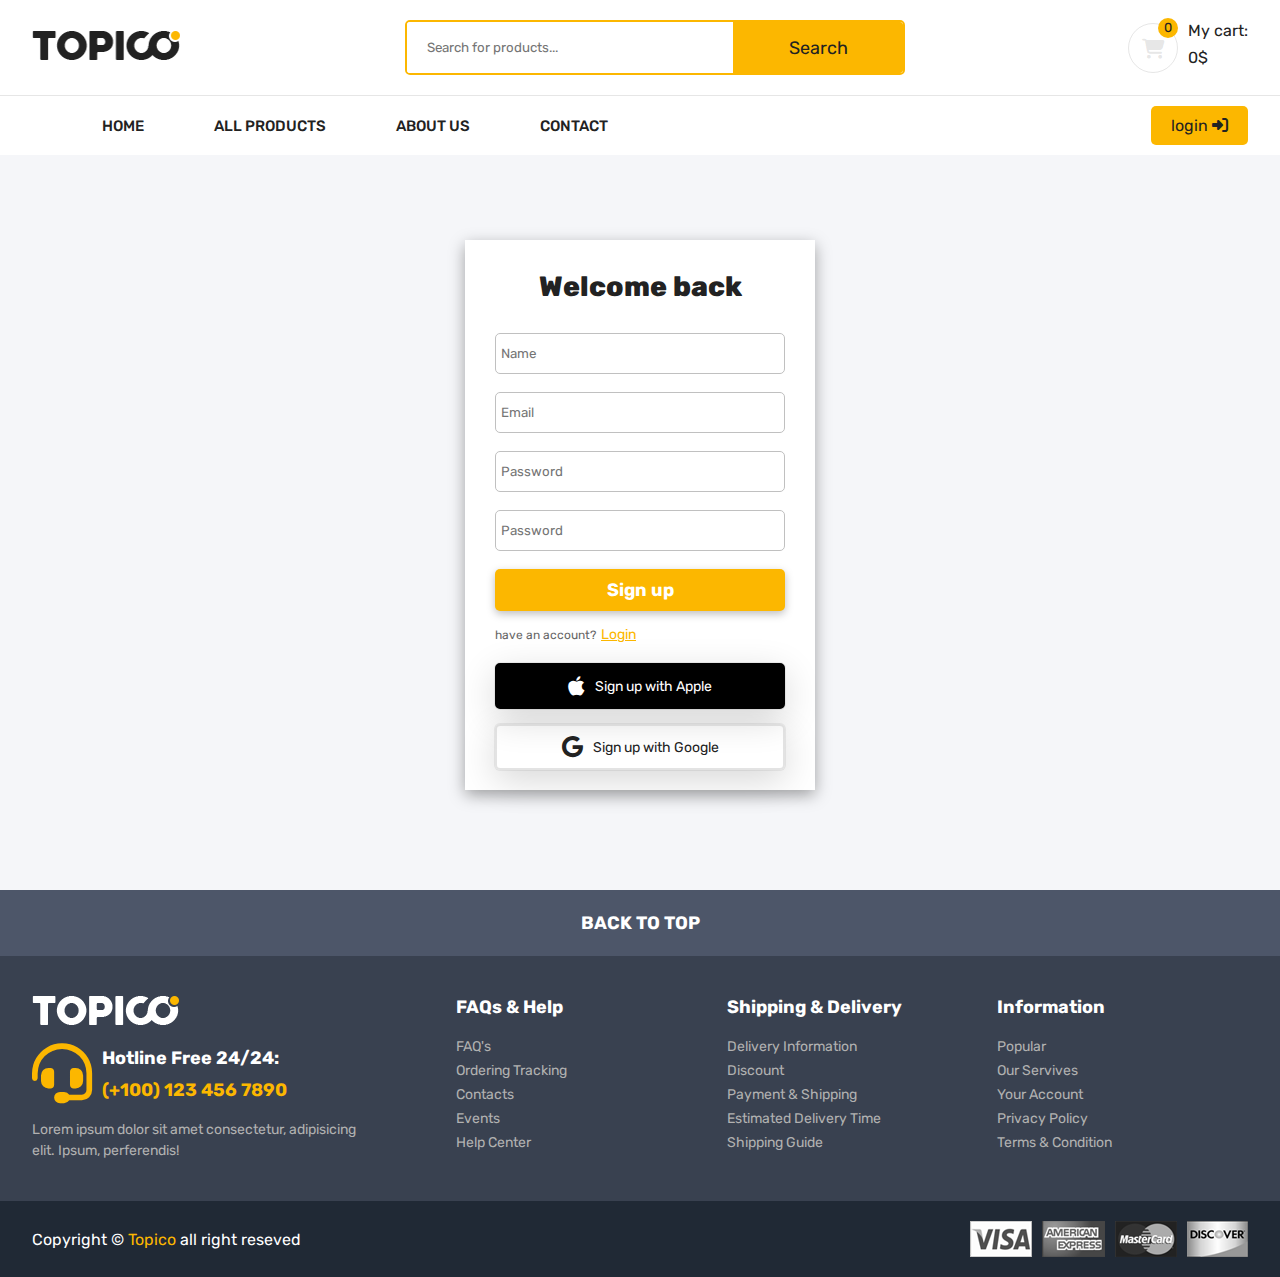
<file: html/signup.html>
<!DOCTYPE html>
<html lang="en">

<head>
    <meta charset="UTF-8">
    <meta name="viewport" content="width=device-width, initial-scale=1.0">
    <!-- Style css -->
    <link rel="stylesheet" href="../css/style.css">
    <!-- Font Awesome -->
    <link rel="stylesheet" href="https://cdnjs.cloudflare.com/ajax/libs/font-awesome/6.5.2/css/all.min.css" />

    <title>Topico</title>
</head>

<body>
    <header>
        <div class="container top-nav">
            <a href="./index.html" class="logo"><img src="../img/logo-black.png" alt="logo"></a>

            <form action="" class="search">
                <input type="search" placeholder="Search for products..." />
                <button type="submit">Search</button>
            </form>

            <div class="cart_header">
                <div class="icon_cart" onclick="openCart()">
                    <i class="fa-solid fa-cart-shopping"></i>
                    <span class="count_item">0</span>
                </div>
                <div class="total_price">
                    <p>My cart:</p>
                    <p class="price_cart_header">0$</p>
                </div>
            </div>
        </div>

        <nav>
            <div class="links container">

                <i onclick="openMenu()" class="fa-solid fa-bars btn_open_menu"></i>

                <ul class="mobile_menu">
                    <span class="bg-overlay" onclick="closeMenu()"></span>
                    <i onclick="closeMenu()" class="fa-regular fa-circle-xmark btn_close_menu"></i>
                    <img class="logo-menu" src="../img/logo-black.png" alt="">

                    <li><a href="./index.html">home</a></li>
                    <li><a href="./all_products.html">all products</a></li>
                    <li><a href="#">about us</a></li>
                    <li><a href="#">contact</a></li>
                </ul>

                <div class="loging_signup">
                    <a href="./login.html">login <i class="fa-solid fa-right-to-bracket"></i></a>
                    
                </div>
            </div>
        </nav>
    </header>

    <div class="cart">
        <div class="top_cart">
            <h3>My cart <span class="count_item_cart"></span></h3>
            <span class="close_cart"><i class="fa-solid fa-xmark"></i></span>
        </div>

        <div class="items_in_cart">

        </div>

        <div class="bottom_cart">
            <div class="total">
                <p>Cart subtotal</p>
                <p class="price_cart_total"></p>
            </div>

            <div class="button_cart">
                <a href="./checkout.html" class="btn_cart">Proceed to checkout</a>
                <button class="btn_cart trams_bg" onclick="closeCart()">Shop more</button>
            </div>
        </div>
        <!-- <div class="bg-overlay-cart" onclick="closeCart()"></div> -->
    </div>

    <section class="signin sec_form">
        <div class="form_container">
            <p class="title">Welcome back</p>

            <form action="" class="form">
                <input type="text" placeholder="Name">
                <input type="email" placeholder="Email">
                <input type="password" placeholder="Password">
                <input type="password" placeholder="Password">

                <button class="form-btn">Sign up</button>
            </form>

            <p class="sign-up-label">
                have an account? <a href="./login.html" class="sign-up-link">Login</a>
            </p>

            <div class="buttons-container">
                <div class="apple-login-button">
                    <i class="fa-brands fa-apple"></i>
                    <span>Sign up with Apple</span>
                </div>

                <div class="google-login-button">
                    <i class="fa-brands fa-google"></i>
                    <span>Sign up with Google</span>
                </div>
            </div>
        </div>
    </section>




    <div class="back_to_top">
        <p>back to top</p>
    </div>
    <footer>
        <div class="container">
            <div class="big_row">
                <img src="../img/logo-white.png" alt="">
                <div class="hotline">
                    <i class="fa-solid fa-headset"></i>
                    <div class="text">
                        <h5>Hotline Free 24/24:</h5>
                        <h6>(+100) 123 456 7890</h6>
                    </div>
                </div>

                <p>Lorem ipsum dolor sit amet consectetur, adipisicing elit. Ipsum, perferendis!</p>
            </div>

            <div class="row">

                <h4>FAQs & Help</h4>
                <div class="links">
                    <a href="#">FAQ's</a>
                    <a href="#">Ordering Tracking</a>
                    <a href="#">Contacts</a>
                    <a href="#">Events</a>
                    <a href="#">Help Center</a>
                </div>
            </div>

            <div class="row">

                <h4>Shipping & Delivery</h4>
                <div class="links">
                    <a href="#">Delivery Information</a>
                    <a href="#">Discount</a>
                    <a href="#">Payment & Shipping</a>
                    <a href="#">Estimated Delivery Time</a>
                    <a href="#">Shipping Guide</a>
                </div>
            </div>

            <div class="row">

                <h4>Information</h4>
                <div class="links">
                    <a href="#">Popular</a>
                    <a href="#">Our Servives</a>
                    <a href="#">Your Account</a>
                    <a href="#">Privacy Policy</a>
                    <a href="#">Terms & Condition</a>
                </div>
            </div>
        </div>

        <div class="bottom_footer">
            <div class="container">
                <p>Copyright &copy; <span>Topico</span> all right reseved</p>
                <div class="payment_img">
                    <img src="../img/payment-1.png" alt="">
                    <img src="../img/payment-2.png" alt="">
                    <img src="../img/payment-3.png" alt="">
                    <img src="../img/payment-4.png" alt="">
                </div>
            </div>
        </div>
    </footer>

    <script src="../js/script.js"></script>
    



</body>

</html>
</file>
<file: css/style.css>
@import url('https://fonts.googleapis.com/css2?family=Rubik:ital,wght@300;400;500;600;700;800&display=swap');

* {
    padding: 0;
    margin: 0;
    box-sizing: border-box;
    list-style: none;
    text-decoration: none;
    font-family: "Rubik", sans-serif;
}

:root {
    --main-color: #fcb700;
    --dark-color: #222222;
    --parg-color: #666666;
    --dark-red: #d01418;
    --border-color: #6666662a;
    --name-item: #0066c0;
}

body {
    background-color: #f5f6f9;
    margin-top: 180px;
}

h1,
h2,
h3,
h4,
h5,
h6 {
    color: var(--dark-color);
}

p {
    color: var(--dark-color);
}

.container{
    width: 75%;
    margin: auto;
}

@media (max-width: 1550px){
    .container{
        width: 95%;
    }
}
/* header */
header {
    position: fixed;
    left: 0;
    right: 0;
    top: 0;
    background-color: #fff;
    z-index: 100;
}

header .top-nav {
    display: flex;
    justify-content: space-between;
    align-items: center;
    padding: 20px 0;
}

header .top-nav .logo{
    width: 150px;
}

header .top-nav .search{
    position: relative;
    width: 500px;
    border: 2px solid var(--main-color);
    border-radius: 5px;
    overflow: hidden;
}

header .top-nav .search input{
    padding: 18px 175px 18px 20px;
    outline: none;
    border: none;
    width: 100%;
}

header .top-nav .search button {
    position: absolute;
    top: 0;
    right: 0;
    outline: none;
    border: none;
    background-color: var(--main-color);
    height: 100%;
    width: 170px;
    color: var(--dark-color);
    font-size: 18px;
    cursor: pointer;
    transition: 0.3s ease;
}

header .top-nav .search button:hover{
    background-color: #ffc832;;
}

header .top-nav .cart_header{
    display: flex;
    gap: 10px;
    align-items: center;
}

header .top-nav .cart_header i{
    color: var(--border-color);
    font-size: 20px;
    border: 1px solid var(--border-color);
    border-radius: 50%;
    width: 50px;
    height: 50px;
    text-align: center;
    line-height: 50px;
    cursor: pointer;
    transition: 0.3s ease;
}

header .top-nav .cart_header i:hover{
    background-color: var(--main-color);
    color: #fff;
}

header .top-nav .cart_header .icon_cart{
    position: relative;
}

header .top-nav .cart_header .count_item {
    position: absolute;
    background-color: var(--main-color);
    width: 20px;
    height: 20px;
    border-radius: 50%;
    text-align: center;
    line-height: 20px;
    font-size: 13px;
    top: -5px;
    right: 0;
    color: var(--dark-color);
}
 *
header .top-nav .cart_header .total_price p{
    margin-bottom: 8px;
}

header nav{
    border-top: 1px solid var(--border-color);
}

header nav .links{
    display: flex;
    justify-content: space-between;
    align-items: center;
}

header nav .links ul{
    display: flex;
    gap: 70px;
}

header nav .links ul li a{
    color: var(--dark-color);
    text-transform: uppercase;
    font-weight: 500;
    font-size: 15px;
}

header nav .links ul li{
    position: relative;
    padding: 20px 0;
}

header nav .links ul li::after{
    content: '';
    position: absolute;
    width: 0%;
    background-color: var(--main-color);
    height: 3px;
    border-radius: 2px;
    bottom: 0;
    left: 0;
    transition: 0.3s ease-in-out;
}

header nav .links ul li.active::after,
header nav .links ul li:hover::after{
    width:100%
}

header nav .links .loging_signup a{
    color: var(--dark-color);
    padding: 10px 20px;
    background-color: var(--main-color);
    margin-left: 10px;
    border-radius: 5px;
    transition: 0.3s ease;
}

header nav .links .loging_signup a:hover{
    background-color: #ffc832;
}
/* End header */

/* Cart */

.bg-overlay-cart{
    position: fixed;
    display: block;
    position: fixed;
    top: 0;
    left: -100%;
    height: 100%;
    background-color: rgba(0, 0, 0, 0.258);
    width: calc(100vw - 400px);
    z-index: 109;
    transition: left 0.5s ease-in-out;
}

.cart {
    position: fixed;
    top: 0;
    right: -400px;
    bottom: 0;
    background-color: #fff;
    z-index: 110;
    padding: 30px;
    border-left: 1px solid var(--border-color);
    display: flex;
    flex-direction: column;
    justify-content: space-between;
    width: 400px;
    transition: 0.3s ease;
}

.cart.active{
    right: 0;
}

.cart.active .bg-overlay-cart{
    left: 0;
}
.cart .top_cart{
    display: flex;
    justify-content: space-between;
    align-items: center;
}

.cart .top_cart .close_cart i{
    font-size: 35px;
    cursor: pointer;
}

.cart .top_cart h3{
    font-size: 18px;
}

.cart .top_cart h3 span{
    font-size: 14px;
    color: var(--parg-color);
    font-weight: normal;
}

.cart .items_in_cart{
    padding: 20px 0;
    border-block: 1px solid var(--border-color);
    margin-block: 20px;
    height: 100%;
}


.cart .item_cart{
    display: flex;
    gap: 20px;
    align-items: center;
    justify-content: center;
    margin-bottom: 25px;
}

.cart .item_cart:last-child{
    margin-bottom: 0;
}

.cart .item_cart img{
    width: 100px;
}

.cart .item_cart h4{
    margin-bottom: 10px;
    font-weight: 500;
}

.cart .item_cart .delete_item{
    outline: none;
    border: none;
}

.cart .item_cart .delete_item i{
    font-size: 22px;
    cursor: pointer;
    transition: 0,3s;
}

.cart .item_cart .delete_item i:hover{
    color: var(--dark-red);
    transform: scale(1.1);
}



.cart .bottom_cart .total{
    display: flex;
    justify-content: space-between;
    margin-bottom: 30px;
}

.cart .bottom_cart .total .price_cart_total{
    color: var(--main-color);
}

.cart .button_cart{
    display: flex;
    flex-direction: column;
    gap: 20px;
}

.cart .button_cart .btn_cart{
    border: 2px solid var(--main-color);
    border-radius: 5px;
    color: var(--dark-color);
    padding: 15px 0;
    text-align: center;
    font-size: 16px;
    text-transform: uppercase;
    cursor:pointer;
    background-color: var(--main-color);
    transition: 0.3s ease;
}

.cart .button_cart .btn_cart:hover{
    background-color: transparent;
}

.cart .button_cart .trams_bg{
    background-color: transparent;
    transition: 0.3s ease;
}

.cart .button_cart .trams_bg:hover{
    background-color: var(--main-color);
}

/* End Cart */

/* Start slider */

.slider .container{
    display: flex;
    justify-content: space-between;
}

.slider .container .side_bar{
    width: 300px;
    background: #fff;
    display: flex;
    flex-direction: column;
}

.slider .container .side_bar h2{
    padding: 20px 15px;
    display: flex;
    gap: 15px;
    align-items: center;
    font-size: 18px;
}

.slider .container .side_bar a{
    padding: 15px;
    font-size: 14px;
    font-weight: 500;
    color: var(--dark-color);
    border-top: 1px solid var(--border-color);
    transition: 0.3s ease;
}

.slider .container .side_bar a:hover{
    color: var(--main-color);
}

.slider .container .slide-swp{
    width: calc((100% - 350px));
    overflow: hidden;
    position: relative;
}

.slider .container .slide-swp img{
    width: 100%;
    height: 100%;
    object-fit: cover;
    object-position: left top;
}

.slider .container .slide-swp .swiper-pagination span{
    background-color: #fff;
    opacity: 1;
}

.slider .container .slide-swp .swiper-pagination span{
    background-color: #fff;
    opacity: 1;
}

.swiper-pagination-bullet-active{
    background-color: var(--main-color) !important;
    width: 35px !important;
    height: 8px !important;
    border-radius: 30px !important;
}

/* End slider */

/* Start Features */

.features{
    margin: 50px 0;
}

.features .container{
    display: flex;
    justify-content: space-between;
    padding: 15px 20px;
    background-color: #fff;
    flex-wrap: wrap;
}

.features .container .feature_item{
    width: 18%;
    min-width: 220px;
    display: flex;
    align-items: center;
    gap: 20px;
}

.features .container .feature_item img{
    width:50px
}
.features .container .feature_item h4{
    margin-bottom: 8px;
    font-size: 15px;
}

.features .container .feature_item p{
    font-size: 12px;
}

/* End features */

/* Start banner */

.banner{
    margin: 10px 0;
}

.banner .container{
    display: flex;
    justify-content: space-between;
    
}

.banner .container .banner_img{
    width: 32%;
    position: relative;
}

.banner .container .banner_img img{
    width: 100%;
}


.banner .glass_hover{
    position: absolute;
    height: 100%;
    width: 100%;
    top: 0;
    left: 0;
}

.banner .glass_hover::after{
    content: '';
    position: absolute;
    top: 0;
    left: 0;
    width: 100%;
    height: 100%;
    background: linear-gradient(50deg, transparent 50%, rgba(255,255,255,0.1) 60%, rgba(255, 255, 255, 0.5) 70%, transparent 71%);
    background-size: 200% 100%;
    background-position: 200% 0;
    transition: 0.8s ease;
}

.banner .banner_img:hover .glass_hover::after{
    background-position: -20% 0;
}

.banner .banner_img a{
    position: absolute;
    top: 0;
    left: 0;
    width: 100%;
    height: 100%;
    
}

.second_banner .container .banner_img{
    width: 49%;
    position: relative;
}

/* End banner */

/* Start slide sale */
.slide{
    margin-bottom: 50px;
}
.top_slide{
    position: relative;
    margin-bottom: 20px;
    padding: 20px 0;
    border-bottom: 1px solid var(--border-color);
}

.top_slide::after{
    content: '';
    position: absolute;
    bottom: -2px;
    left: 0;
    width: 100px;
    height: 3px;
    background-color: var(--main-color);
}

.top_slide h2{
    text-transform: capitalize;
}

.top_slide h2 span{
    font-weight: normal;
}

/* Product cart style */

.product{
    position: relative;
    background: #fff;
    padding: 20px 30px;
    text-align: center;
    overflow: hidden;
    box-shadow: 5px 5px 10px #94949428;
    border: 1px solid var(--border-color);
    border-radius: 5px;
    width: 25%;
}

.product .sale_present{
    position: absolute;
    top: 20px;
    right: 20px;
    z-index: 2;
    background-color: var(--dark-red);
    color: #fff;
    padding: 4px 12px;
    font-size: 14px;
}

.product .img_product{
    position: relative;
}

.product .img_product img{
    width: 100%;
    transition: 0.3s ease-in-out
}

.product .img_product .img_hover{
    position: absolute;
    top: 0;
    left: 0;
    width: 100%;
    opacity: 0;
    scale: 0.1;
}

.product:hover .img_product img{
    opacity: 0;
}

.product:hover .img_product .img_hover{
    opacity: 1;
    scale: 1;
}

.product .name_product{
    font-size: 16px;
}
.product .name_product a{
    color: var(--name-item);
}

.product .name_product a:hover{
    text-decoration: underline;
}

.stars{
    margin: 15px 0;
}

.stars i{
    color: var(--main-color);
}

.price{
    display: flex;
    justify-content: center;
    align-items: center;
    gap: 10px;
}

.price p{
    color: var(--main-color);
    font-weight: bold;
}

.price .old_price{
    color: var(--parg-color);
    text-decoration: line-through;
    font-size: 13px;
    font-weight: normal;
}

.product .icons{
    display: flex;
    flex-direction: column;
    gap: 10px;
    position: absolute;
    right: -80px;
    z-index: 3;
    top: 50%;
    transform: translateY(-50%);
    transition: 0.3s ease-in-out;
}

.product .icons i{
    color: var(--dark-color);
    background-color: #fff;
    width: 50px;
    height: 50px;
    line-height: 50px;
    border: 1px solid var(--border-color);
    border-radius: 50%;
    text-align: center;
    cursor: pointer;
    transition: 0.3s ease;
}

.product .icons i.active{
    background-color: var(--main-color);
    cursor:auto;
    pointer-events: none;
    position: relative;
    overflow: hidden;
}

.product .icons i.active::after{
    content: '';
    position: absolute;
    top: 0;
    left: 0;
    width: 100%;
    height: 100%;
    background-color: #0000004f;
    z-index: 5;
    
}


.product .icons i:hover{
    background-color: var(--main-color);
}

.product:hover .icons{
    right: 20px;
}


.slide .container{
    position: relative;
    overflow: hidden;
    padding: 10px 0;
}

.slide .container .mySwiper .btn_Swip{
    position: absolute;
    top: 35px;
    right: 0;
    background-color: var(--main-color);
    color: #fff;
    font-weight: bold;
    padding: 0 18px;
    border-radius: 5px;
    transition: 0.3s ease;
}

.slide .container .mySwiper .btn_Swip:hover{
    background-color: #ffc832;
}  

.slide .container .mySwiper .btn_Swip::after{
    font-size: 25px;
}

.slide .container .mySwiper .btn_Swip.swiper-button-prev{
    left: calc(100% - 90px)
}

/* slide product */

.slide_product .product_swip{
    width: calc(100% - 300px);

    overflow: hidden;
}

.slide_product .slide_with_img{
    display: flex;
    justify-content: space-between;
}

.slide_product .categ_img{
    padding: 10px 0;
    z-index: 2;
    width: 280px;
    
}

.slide_product .categ_img img{
    width: 100%;
    height: 100%;
    object-fit: cover;
    border-radius: 5px;
}

/* End slide products */

/* Start newletter  */

.newsletter{
    background-color: #fff;
}

.newsletter .container{
    display: flex;
    justify-content: space-between;
    align-items: center;
    padding: 40px 0;
}

.newsletter .text{
    width: 50%;
    display: flex;
    align-items: center;
    justify-content: center;
    gap:20px
}

.newsletter .text i{
    font-size: 60px;
    color: var(--main-color);

}

.newsletter .text h4{
    text-transform: capitalize;
    font-size: 28px;
    font-weight: 500;
}

.newsletter .text p{
    margin: 12px 0;
}


.newsletter .newsletter_form{
    width: 40%;
    border: 2px solid var(--main-color);
    border-radius: 5px;
    overflow: hidden;
    position: relative;
}

.newsletter .newsletter_form input{
    padding: 20px 175px 20px 20px;
    outline: none;
    border: none;
    width: 100%;
}

.newsletter .newsletter_form button{
    background-color: var(--main-color);
    outline: none;
    border: none;
    width: 170px;
    position: absolute;
    right: 0;
    top: 0;
    height: 100%;
    cursor: pointer;
    font-size: 18px;
    color: #222222;
}

/* footer */

.back_to_top{
    background-color: #4d5669;
}

.back_to_top p{
    padding: 22px 0;
    color: #fff;
    font-size: 18px;
    text-align: center;
    font-weight: bold;
    text-transform: uppercase;
    cursor: pointer;
}

footer {
    background-color: #394150;
}

footer .container{
    display: flex;
    justify-content: space-between;
    padding: 40px 0;
    gap: 20px;
}

footer .container .big_row{
    width: 40%;
    padding-right: 20px;

}

footer .container .big_row .hotline{
    display: flex;
    align-items: center;
    margin: 15px 0;
    gap: 10px;
}

footer .container .big_row .hotline i{
    font-size: 60px;
    color: var(--main-color);
}

footer .container .big_row .hotline h5{
    color: #fff;
    font-size: 18px;
    margin-bottom: 10px;
}

footer .container .big_row .hotline h6{
    color: var(--main-color);
    font-size: 18px;
}

footer .container .big_row p{
    width: 90%;
    color: #b1b1b1;
    font-size: 14px;
    line-height: 1.5;
}

footer .container .row{
    width: 25%;
}

footer .container .row h4{
    color: #fff;
    font-size: 18px;
    margin-bottom: 20px;
}

footer .container .row .links{
    display: flex;
    flex-direction: column;
    gap: 7px;
}

footer .container .row .links a{
    color: #b1b1b1;
    font-size: 14px;
    position: relative;
    left: 0;
    transition: 0.3s ease-in-out;
}

footer .container .row .links a:hover{
    left: 8px;
    color: var(--main-color);
}
footer .bottom_footer {
    background-color: #202935;
}

footer .bottom_footer .container{
    padding: 20px 0;
    align-items: center;
}

footer .bottom_footer .container p{
    color: #fff;
}
footer .bottom_footer .container p span{
    color: var(--main-color);
}

footer .bottom_footer .payment_img{
    display: flex;
    gap: 10px;
}

footer .bottom_footer .payment_img img{
    filter: grayscale(100%);
    cursor: pointer;
    transition: 0.3s;
}

footer .bottom_footer .payment_img img:hover{
    filter: grayscale(0);
}


/* Responsive Home page*/

header .links .btn_open_menu,
header .links .btn_close_menu,
header .links .logo-menu{
    display: none;
}

@media (max-width:1024px) {
    body{
        margin-top: 200px;
    }

    header .top-nav .search{
        width: 420px;
    }

    header .top-nav .search button{
        width: 120px;
        font-size: 15px;
    }

    header nav .links ul li a{
        font-size: 14px;
    }

    header nav .links .loging_signup a{
        padding: 8px 15px;
    }
    /* .slider .container{
        flex-direction: column;
    } */
    .slider .container .side_bar{
        display: none;
        
    }

    .slider .container .slide-swp{
        width: 100%;
    }

    .features .container .feature_item{
        margin-bottom: 10px;
    }

    .product .sale_present{
        top: 18px;
        right: 18px;
    }



}

@media (max-width: 820px){
    header .top-nav{
        flex-wrap: wrap;
    }

    header .top-nav .search{
        order: 3;
        width: 80%;
        margin: 10px auto 0;
    }

    header .links {
        padding: 20px 0
    }

    header .links ul{
        padding: 50px 0;
        position: fixed;
        top: 0;
        left: -410%;
        bottom: 0;
        background: #fff;
        flex-direction: column;
        gap: 20px;
        width: 400px;
        border-right: 1px solid var(--border-color);
        text-align: center;
        transition: left 0.5s ease-in-out;

    }

    header .links ul.active{
        left: 0;
    }

    header .links ul .logo-menu{
        width: 140px;
        margin: 0 auto;
        display: block;
    }

    header .links ul .btn_close_menu{
        position: absolute;
        top: 20px;
        right: 20px;
        font-size: 40px;
        color: var(--main-color);
        cursor: pointer;
        display: block;
        font-size: 30px;
    }

    header .links .btn_open_menu{
        display: block;
        font-size: 20px;
    }

    header .links ul .bg-overlay{
        display: block;
        position: fixed;
        top: 0;
        right: -100%;
        height: 100%;
        background-color: rgba(0, 0, 0, 0.258);
        width: calc(100% - 400px);
        transition: right 0.5s ease-in-out;
        z-index: -10;
        
    }

    header .links ul.active .bg-overlay{
        right: 0;
    }

    .banner .container{
        flex-direction: column;
        align-items: center;
    }

    .banner .container .banner_img{
        width: 90%;
        margin-bottom: 10px;
    }

    .newsletter .newsletter_form{
        width: 50%;
    }

    .newsletter .newsletter_form button{
        width: 125px;
    }

    footer .container .big_row .hotline i{
        font-size: 50px;
    }

    footer .container .big_row .hotline h5{
        font-size: 16px;
    }

    footer .container .big_row .hotline h6{
        font-size: 16px;
    }

    footer .container .big_row p{
        width: 100%;
    }
    
}

@media (max-width:640px){
    body{
        margin-top: 240px;
    }

    header .top-nav .search{
        width: 100%;
    }

    header .top-nav .search input{
        padding: 13px 130px 13px 20px;
    }

    header .top-nav .search button{
        width: 120px;
        font-size: 14px;
    }

    header .links ul{
        width: 100%;
        left: -100%;
    }

    header .links .mobile_menu .bg-overlay{
        display: none;
    }

    .cart{
        width: 100%;
        right: -100%;
    }

    .slide{
        margin-bottom: 25px;
    }

    .features .container{
        flex-direction: column;
        align-items: center;
    }

    .top_slide h2{
        font-size: 18px;
    }

    .slide .container .mySwiper .btn_Swip{
       font-size: 10px;

    }

    .slide_product .categ_img{
        width: 240px;
        padding: 8px 0;
        display: none;
    }

    .slide_product .product_swip{
        width: 100%;
    }

    .banner .container .banner_img{
        width: 100%;
    }

    .newsletter .container{
        flex-direction: column;
    }

    .newsletter .text{
        width: 100%;
    }

    .newsletter .text i{
        font-size: 50px;
    }

    .newsletter .text h4{
        font-size: 22px;
        text-transform: capitalize;
    }

    .newsletter .text p{
        font-size: 14px;
    }

    .newsletter .newsletter_form{
        width: 100%;
    }

    .newsletter .newsletter_form input{
        padding: 13px 130px 13px 13px;
    }

    .newsletter .newsletter_form button{
        width: 120px;
        font-size: 14px;
    }

    .back_to_top p{
        font-size: 14px;
    }

    footer .container{
        flex-direction: column;
        gap: 20px;
        align-items: center;
        justify-content: center;
    }

    footer .container .big_row{
        display: flex;
        justify-content: center;
        align-items: center;
        flex-direction: column;
        width: 100%;
        padding-right: 0;
    }

    footer .container .big_row .hotline{
        justify-content: center;
    }

    footer .container .big_row p{
        text-align: center;
    }

    footer .container .row{
        width: 70%;
        text-align: center;
    }

    footer .bottom_footer .container{
        display: flex;

    }

    footer .bottom_footer .container p{
        order: 2;
        font-size: 12px;
    }

    footer .bottom_footer .payment_img img{
        width: 100%;
        height: 25px;
    }
}

/* item Css */

.item_detail{
    background: #fff;
    padding: 50px 0;
}

.item_detail .container{
    display: flex;
    justify-content: space-between;
    align-items: center;
}

.item_detail .container .img_item{
    width: 40%;
}

.item_detail .container .img_item .big_img img{
    width: 100%;
}


.item_detail .container .img_item .sm-img{
    display: flex;
    justify-content: space-between;
    gap: 15px;
    cursor: pointer;
}

.item_detail .container .img_item .sm-img img{
    width: 24%;
}

.item_detail .details{
    width: 58%;
}

.item_detail .details h1{
    margin-bottom: 30px;
}

.item_detail .details h5 {
    font-weight: 500;
    margin-bottom: 20px;
    font-size: 16px;
}

.item_detail .details h5 span{
    color: var(--main-color);
}

.item_detail .details .price{
    justify-content: left;
    margin: 20px 0;
    gap: 20px;
}

.item_detail .details .price p{
    font-size: 22px;
}

.item_detail .details .text-p{
    line-height: 1.5;
}

.item_detail .details h4{
    font-size: 20px;
    margin-top: 20px;
}

.item_detail .details button{
    border: none;
    outline: none;
    background-color: var(--main-color);
    color: var(--dark-color);
    font-weight: bold;
    padding: 14px 35px;
    border-radius: 5px;
    margin: 30px 0;
    cursor: pointer;
    font-size: 18px;
    text-transform: uppercase;
    transition: 0.3s;
}

.item_detail .details button:hover{
    transform: scale(1.1);
}

.item_detail .details .icons{
    display: flex;
    gap: 10px;
}

.item_detail .details .icons i{
    width: 50px;
    height: 50px;
    background-color: #efeeee;
    text-align: center;
    line-height: 50px;
    border-radius: 50px;
    border: 1px solid var(--border-color);
    transition: 0.3s;
}

.item_detail .details .icons i:hover{
    background: var(--main-color);
}

/* responsive item page */

@media (max-width: 768px){
    .item_detail .container{
        flex-direction: column;
        justify-content: center;
        align-items: center;
    }

    .item_detail .container .img_item{
        width: 70%;
        margin-bottom: 20px;
    }

    .item_detail .container .details{
        width: 70%;
    }
}

@media (max-width: 640px){
    .item_detail .container .img_item{
        width: 80%;
    }

    .item_detail .container .details{
        width: 90%;
    }

    .item_detail .details h1{
        font-size: 25px;
    }

    .item_detail .details .text-p{
        font-size: 14px;
    }

    .item_detail .details button{
        font-size: 14px;
    }

    .item_detail .details h4 {
        font-size: 18px;
    }
}

/* All page products */

.top_page{
    text-align: center;
    padding: 50px 0;
}

.top_page h1{
    font-size: 40px;
    color: var(--main-color);
    margin-bottom: 25px;
}

.top_page p{
    font-size: 18px;
    width: 60%;
    margin: auto;
    color: var(--parg-color);
}

.all_products .container{
    display: flex;
    justify-content: space-between;
    align-items: flex-start;
    flex-wrap: wrap;
}

.all_products .container .btn-filter{
    display: none;
}

.all_products .container .filter{
    background: #fff;
    width: 280px;
    text-transform: capitalize;
    padding: 20px 25px;
    border: 1px solid var(--border-color);
    border-radius: 5px;
}

.all_products .container .filter input:checked{
    accent-color: var(--main-color);
}

.all_products .container .filter h4{
    margin-bottom: 10px;
    margin-top: 25px;
    padding-bottom: 10px;
    border: 1px solid var(--border-color);
}

.all_products .container .filter span{
    font-size: 14px;
    cursor: pointer;
}

.all_products .container .filter .filter_item .item{
    display: flex;
    justify-content: space-between;
    align-items: center;
    margin-top: 10px;
}

.all_products .container .filter .filter_item .item .color{
    width: 20px;
    height: 20px;
    border-radius: 5px;
}

.all_products .container .products_dev{
    width: calc(100% - 300px);
    display: flex;
    flex-wrap: wrap;
    gap: 2.5%;
}

.all_products .products_dev .product{
    width: 22%;
    margin-bottom: 30px;
}



@media (max-width: 1024px) {
    .all_products .products_dev .product{
        width: 31%;
    }

    .all_products .container{
        position: relative;
        padding-top: 60px;
    }
    .all_products .filter{
        position: absolute;
        left: 0;
        top: 60px;
        width: 40%;
        z-index: -100;
        opacity: 0;
        transition: 0.3s ease-in-out;
    }

    .all_products .filter.active{
        z-index: 100;
        opacity: 1;
    }

    .all_products .container .products_dev{
        width: 100%;
    } 

    .all_products .container .btn-filter{
        display: block;
        position: absolute;
        top: 0;
        padding: 12px 30px;
        background-color: var(--main-color);
        border-radius: 5px;
        font-size: 18px;
        text-transform: capitalize;
    }
}

@media (max-width: 640px) {
    .all_products .products_dev .product{
        width: 48%;
    }

    .all_products .container .filter{
        width: 100%;
    }

    .top_page h1{
        font-size: 22px;
    }

    .top_page p{
        font-size: 14px;
        width: 90%;
    }

    .top_page {
        padding: 20px 0;
    }
}


/* Ckeckout page */

.checkout{
    margin: 50px 0;

}

.checkout .container{
    display: flex;
    justify-content: space-between;
    align-items: flex-start;
    padding: 60px 0;
}

.checkout form{
    width: 45%;
}

.checkout form h2{
    padding: 10px 20px;
    background-color: var(--main-color);
    color: var(--dark-color);
}

.checkout form .address,
.checkout form .coupon{
    background-color: #fff;
    margin-bottom: 20px;
    border-radius: 5px;
    overflow: hidden;
}

.checkout form .inputs{
    display: flex;
    flex-direction: column;
    padding: 15px 20px;
}

.checkout form .inputs label{
    color: var(--dark-color);
    font-size: 14px;
    text-transform: capitalize;
}

.checkout form .inputs input{
    margin: 5px 0 20px;
    padding: 12px 10px;
    outline: none;
    border: 1px solid var(--border-color);
    border-radius: 5px;
    transition: 0.3s ease-in-out;
}

.checkout form .inputs input:focus{
    border-color: var(--main-color);
}

.checkout .orderSummary{
    width: 45%;
    background-color: #fff;
    padding: 0 20px;
}

.checkout .orderSummary h1{
    border-bottom: 1px solid var(--border-color);
    padding: 20px 0;
    margin-bottom: 20px;
}

.checkout .orderSummary .items .item_cart{
    display: flex;
    align-items: center;
    gap: 15px;
    margin-bottom: 20px;
}

.checkout .orderSummary .items .item_cart img{
    width: 150px;
}

.checkout .orderSummary .items .item_cart h4{
    color: var(--parg-color);
    margin-bottom: 20px;
}

.checkout .orderSummary .items .item_cart p{
    color: var(--dark-color);
    font-size: 15px;
}

.checkout .orderSummary .total{
    margin-bottom: 20px;
    display: flex;
    justify-content: space-between;
    align-items: center;
}

.checkout .orderSummary .total p{
    color: var(--dark-color);
    font-size: 30px;
    font-weight: bold;
    text-transform: capitalize;
}   

.checkout .orderSummary .total span{
    font-weight: bold;
    font-size: 25px;
    color: var(--dark-color);
}

.checkout .orderSummary .button_div{
    border-top: 1px solid var(--border-color);
    padding: 30px 0;
}

.checkout .orderSummary .button_div button{
    width: 100%;
    background: var(--main-color);
    color: var(--dark-color);
    padding: 15px 0;
    border: 2px solid var(--main-color);
    outline: none;
    border-radius: 5px;
    font-size: 20px;
    font-weight: bold;
    cursor: pointer;
    transition: 0.3s ease-in-out;
}

.checkout .orderSummary .button_div button:hover{
    background: transparent;
    color: var(--main-color);
}

@media (max-width: 768px) {
    .checkout .container{
        flex-direction: column-reverse;
        align-items: center;
        gap: 20px;
    }

    .checkout form{
        width: 70%;
    }

    .checkout .orderSummary{
        width: 70%;
    }
}

@media (max-width: 640px) {
    .checkout .container{
        padding: 10px 0;
    }

    .checkout form{
        width: 100%;
    }

    .checkout .orderSummary{
        width: 100%;
    }

    .checkout .orderSummary h1{
        font-size: 20px;
    }

    .checkout .orderSummary .items .item_cart h4{
        font-size: 14px;
    }

    .checkout .orderSummary .items .item_cart img{
        width: 100px;
    }

    .checkout .orderSummary .total p{
        font-size: 20px;
    }

    .checkout .orderSummary .total span{
        font-size: 20px;
    }
    .checkout .orderSummary .button_div button{
        font-size: 18px;
    }

    .checkout form h2{
        font-size: 20px;
    }
}

/* Login */

.sec_form{
    margin: 240px 0 100px;
    display: flex;
    justify-content: center;
    align-items: center;
    width: 100%
}

.form_container{
    width: 350px;
    background-color: #fff;
    box-shadow: rgba(0, 0, 0, 0.35) 0 5px 15px;
    border: 10px;
    box-sizing: border-box;
    padding: 20px 30px;

}

.title{
    color: var(--dark-color);
    text-align: center;
    margin: 10px 0 30px;
    font-size: 28px;
    font-weight: 800;
}

.form{
    width: 100%;
    display: flex;
    flex-direction: column;
    gap: 18px;
    margin-bottom: 15px;
}

.form input{
    border-radius: 5px;
    border: 1px solid #c0c0c0;
    outline: 0;
    padding: 12px 5px;
}

.form input:focus{
    border-color: var(--main-color);
}

.page-link{
    margin: 0;
    text-align: end;
}

.page-link .page-link-label{
    font-size: 12px;
    color: var(--parg-color);
}

.page-link .page-link-label:hover{
    color: #000;
}

.form-btn{
    padding: 10px 15px;
    border-radius: 5px;
    outline: none;
    border: 0;
    background: var(--main-color);
    color: #fff;
    box-shadow: rgba(0, 0, 0, 0.258) 0 3px 8px;
    font-size: 18px;
    cursor: pointer;
    font-weight: bold;
}

.sign-up-label{
    font-size: 12px;
    margin: 0;
    color: var(--parg-color);
}

.sign-up-label .sign-up-link{
    color: var(--main-color);
    font-size: 14px;
    margin-left: 2px;
    text-decoration: underline;
}

.buttons-container{
    width: 100%;
    display: flex;
    flex-direction: column;
    justify-content: flex-start;
    margin-top: 20px;
    gap: 15px;
}

.buttons-container i{
    font-size: 22px;
}

.apple-login-button,.google-login-button{
    border-radius: 5px;
    padding: 10px 15px;
    box-shadow: rgba(0, 0, 0, 0.16) 0 10px 36px 0, rgba(0, 0, 0, 0.06) 0 0 0 1px;
    cursor: pointer;
    display: flex;
    justify-content: center;
    align-items: center;
    gap: 10px;
    font-size: 14px;
}

.apple-login-button{
    color: #fff;
    background-color: #000;
    border: 2px solid #000;
}

.google-login-button{
    color: var(--dark-color);
    border: 2px solid #c5c5c57d;
}

@media (max-width: 500px) {
    .form_container{
        width: 100%;
        box-shadow: none;
        border-radius: 0;
    }
}
</file>
